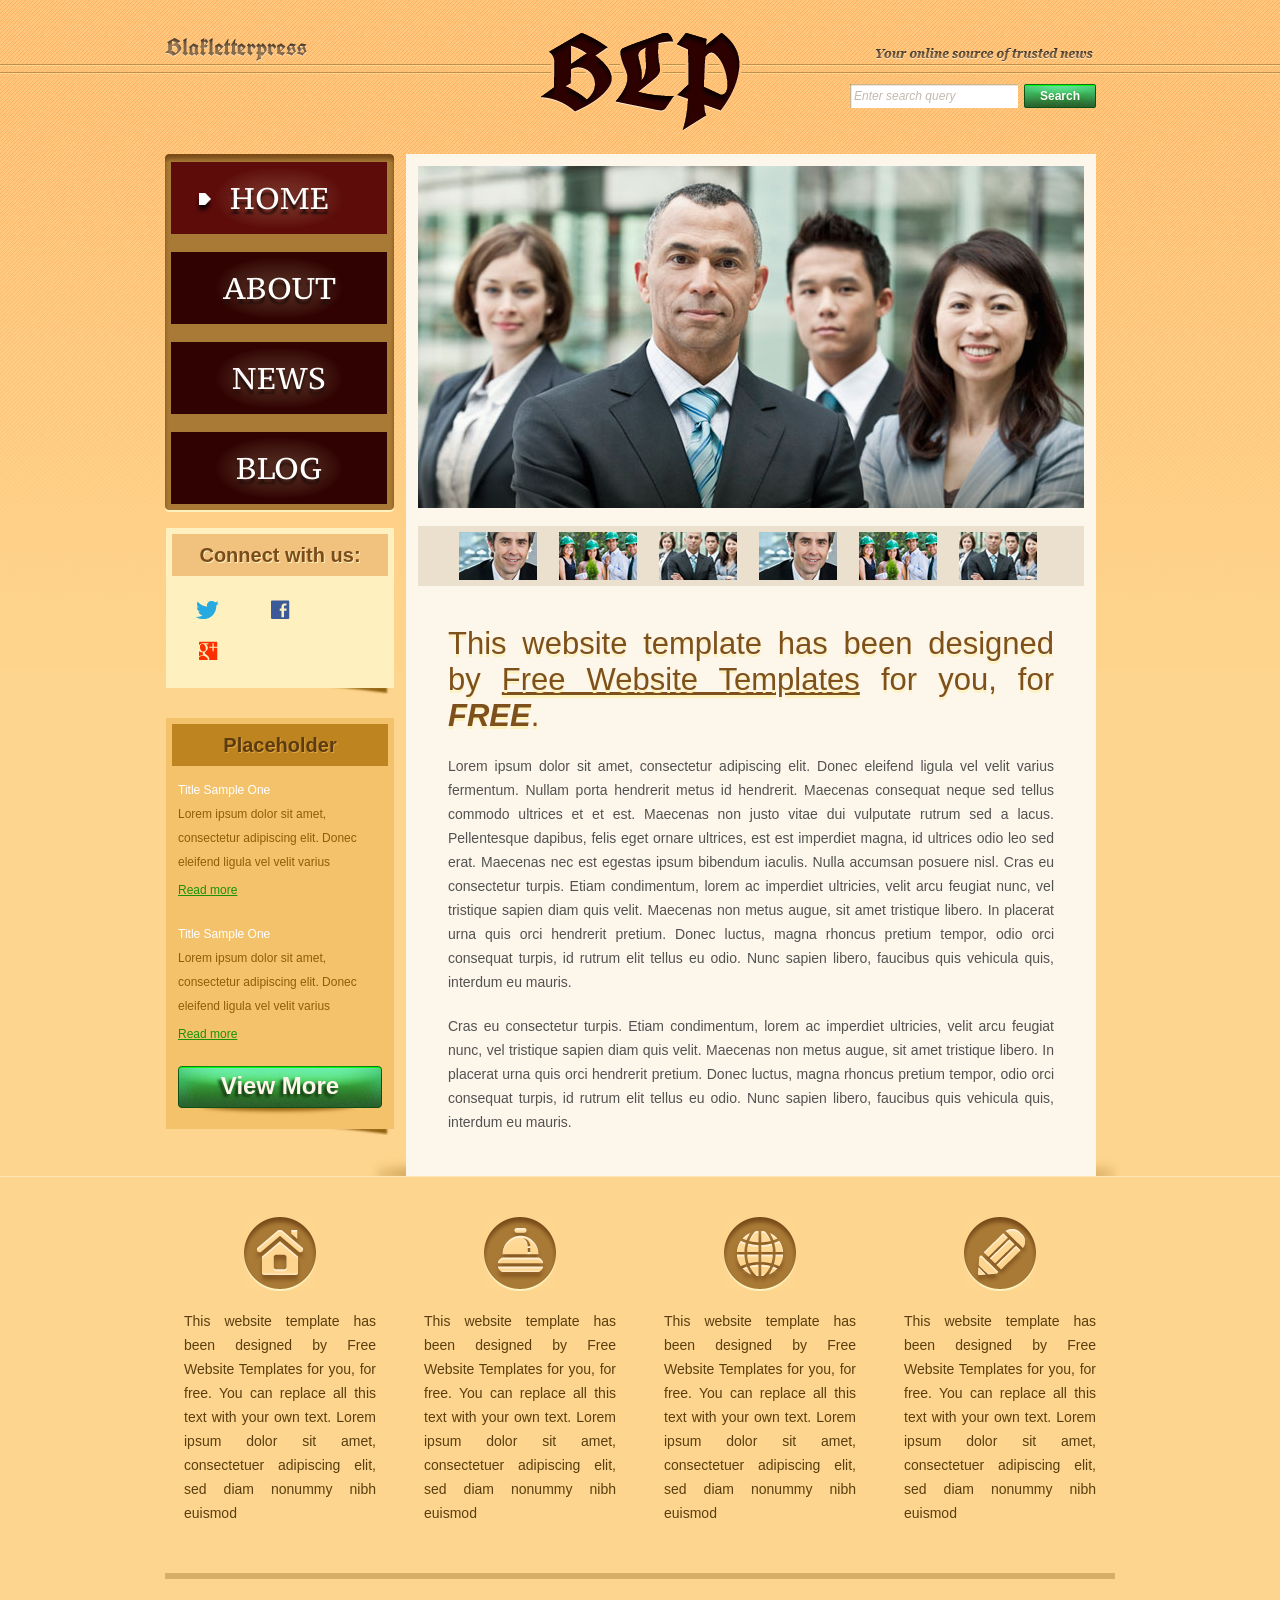
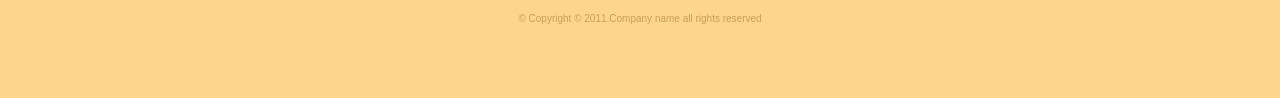
<file: index.html>
<!DOCTYPE html>
<!-- Website template by freewebsitetemplates.com -->
<html>
<head>
	<meta charset="UTF-8">
	<title>Blakletterpress Website Template</title>
	<link rel="stylesheet" href="css/style.css" type="text/css">
</head>
<body>
	<div id="page">
		<div id="header">
			<div id="motto">
				<a href="index.html" class="sitename"><img src="images/blakletterpress.png" height="24" width="142" alt="SiteName"></a>
				<p>
					<img src="images/header-text.png" height="14" width="218" alt="Text">
				</p>
			</div>
			<div id="logo">
				<a href="index.html"><img src="images/logo.png" alt="LOGO"></a>
			</div>
			<div id="searchbar">
				<form action="#" method="post">
					<input type="text" value="Enter search query" class="txtfield" onBlur="javascript:if(this.value==''){this.value=this.defaultValue;}" onFocus="javascript:if(this.value==this.defaultValue){this.value='';}">
					<input type="submit" value="Search" class="btn">
				</form>
			</div>
		</div>
		<div id="contents">
			<div id="main">
				<div id="gallery">
					<div>
						<img src="images/team-large.jpg" alt="Img">
					</div>
					<ul>
						<li>
							<img src="images/smiling.jpg" alt="Img">
						</li>
						<li>
							<img src="images/ecofriends.jpg" alt="Img">
						</li>
						<li>
							<img src="images/team.jpg" alt="Img">
						</li>
						<li>
							<img src="images/smiling.jpg" alt="Img">
						</li>
						<li>
							<img src="images/ecofriends.jpg" alt="Img">
						</li>
						<li>
							<img src="images/team.jpg" alt="Img">
						</li>
					</ul>
				</div>
				<div class="body">
					<h1>This website template has been designed by <a href="http://www.freewebsitetemplates.com/">Free Website Templates</a> for you, for <em>free</em>.</h1>
					<p>
						Lorem ipsum dolor sit amet, consectetur adipiscing elit. Donec eleifend ligula vel velit varius fermentum. Nullam porta hendrerit metus id hendrerit. Maecenas consequat neque sed tellus commodo ultrices et et est. Maecenas non justo vitae dui vulputate rutrum sed a lacus. Pellentesque dapibus, felis eget ornare ultrices, est est imperdiet magna, id ultrices odio leo sed erat. Maecenas nec est egestas ipsum bibendum iaculis. Nulla accumsan posuere nisl. Cras eu consectetur turpis. Etiam condimentum, lorem ac imperdiet ultricies, velit arcu feugiat nunc, vel tristique sapien diam quis velit. Maecenas non metus augue, sit amet tristique libero. In placerat urna quis orci hendrerit pretium. Donec luctus, magna rhoncus pretium tempor, odio orci consequat turpis, id rutrum elit tellus eu odio. Nunc sapien libero, faucibus quis vehicula quis, interdum eu mauris.
					</p>
					<p>
						Cras eu consectetur turpis. Etiam condimentum, lorem ac imperdiet ultricies, velit arcu feugiat nunc, vel tristique sapien diam quis velit. Maecenas non metus augue, sit amet tristique libero. In placerat urna quis orci hendrerit pretium. Donec luctus, magna rhoncus pretium tempor, odio orci consequat turpis, id rutrum elit tellus eu odio. Nunc sapien libero, faucibus quis vehicula quis, interdum eu mauris.
					</p>
				</div>
			</div>
			<div id="sidebar">
				<div id="navigation">
					<div>
						<ul>
							<li class="selected">
								<a href="index.html">Home</a>
							</li>
							<li>
								<a href="about.html">About</a>
							</li>
							<li>
								<a href="news.html">News</a>
							</li>
							<li>
								<a href="blog.html">Blog</a>
							</li>
						</ul>
					</div>
				</div>
				<div class="section">
					<div id="connect">
						<h2>Connect with us:</h2>
						<a href="http://freewebsitetemplates.com/go/twitter/" target="_blank" class="twitter"></a> <a href="http://freewebsitetemplates.com/go/facebook/" target="_blank" class="facebook"></a> <a href="http://freewebsitetemplates.com/go/googleplus/" target="_blank" class="googleplus"></a>
					</div>
				</div>
				<div class="section">
					<div id="posts">
						<h2>Placeholder</h2>
						<ul>
							<li>
								<h5>Title Sample One</h5>
								<p>
									Lorem ipsum dolor sit amet, consectetur adipiscing elit. Donec eleifend ligula vel velit varius
								</p>
								<a href="news.html" class="more">Read more</a>
							</li>
							<li>
								<h5>Title Sample One</h5>
								<p>
									Lorem ipsum dolor sit amet, consectetur adipiscing elit. Donec eleifend ligula vel velit varius
								</p>
								<a href="news.html" class="more">Read more</a>
							</li>
						</ul>
						<a href="news.html" class="btn2">View More</a>
					</div>
				</div>
			</div>
		</div>
		<div id="footer">
			<div>
				<ul id="featured">
					<li>
						<a href="index.html" class="home"></a>
						<p>
							This website template has been designed by Free Website Templates for you, for free. You can replace all this text with your own text. Lorem ipsum dolor sit amet, consectetuer adipiscing elit, sed diam nonummy nibh euismod
						</p>
					</li>
					<li>
						<a href="index.html" class="bell"></a>
						<p>
							This website template has been designed by Free Website Templates for you, for free. You can replace all this text with your own text. Lorem ipsum dolor sit amet, consectetuer adipiscing elit, sed diam nonummy nibh euismod
						</p>
					</li>
					<li>
						<a href="index.html" class="globe"></a>
						<p>
							This website template has been designed by Free Website Templates for you, for free. You can replace all this text with your own text. Lorem ipsum dolor sit amet, consectetuer adipiscing elit, sed diam nonummy nibh euismod
						</p>
					</li>
					<li>
						<a href="index.html" class="pencil"></a>
						<p>
							This website template has been designed by Free Website Templates for you, for free. You can replace all this text with your own text. Lorem ipsum dolor sit amet, consectetuer adipiscing elit, sed diam nonummy nibh euismod
						</p>
					</li>
				</ul>
				<p id="footnote">
					© Copyright © 2011.Company name all rights reserved
				</p>
			</div>
		</div>
	</div>
</body>
</html>
</file>
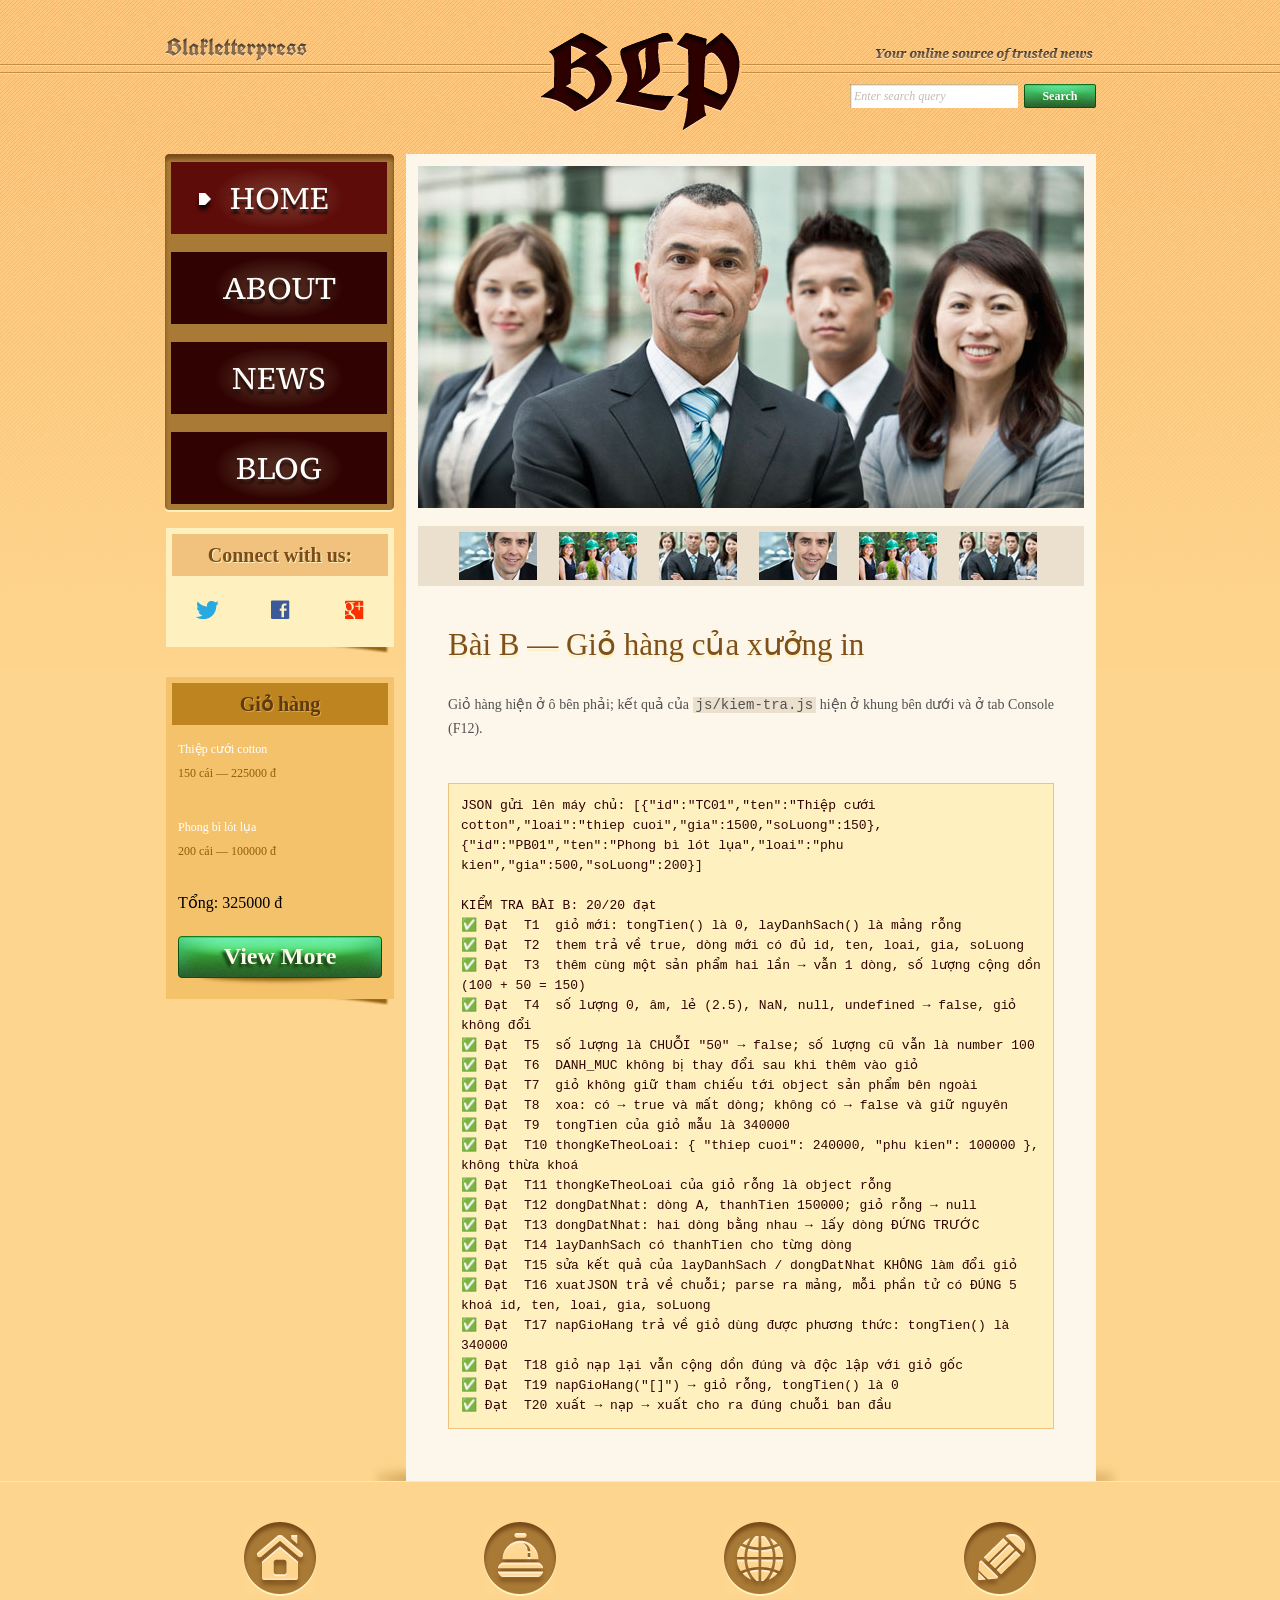
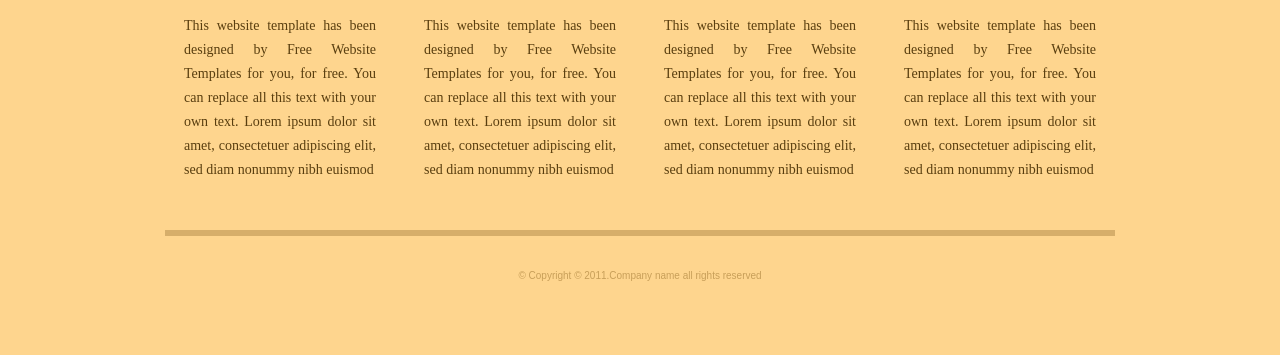
<file: baitap2-js/index.html>
<!DOCTYPE html>
<!-- Website template by freewebsitetemplates.com -->
<html>
<head>
	<meta charset="UTF-8">
	<title>Bài B – Giỏ hàng | Blakletterpress</title>
	<link rel="stylesheet" href="css/style.css" type="text/css">
	<link rel="stylesheet" href="css/bai-js.css" type="text/css">
</head>
<body>
	<div id="page">
		<div id="header">
			<div id="motto">
				<a href="index.html" class="sitename"><img src="images/blakletterpress.png" height="24" width="142" alt="SiteName"></a>
				<p>
					<img src="images/header-text.png" height="14" width="218" alt="Text">
				</p>
			</div>
			<div id="logo">
				<a href="index.html"><img src="images/logo.png" alt="LOGO"></a>
			</div>
			<div id="searchbar">
				<form action="#" method="post">
					<input type="text" value="Enter search query" class="txtfield" onBlur="javascript:if(this.value==''){this.value=this.defaultValue;}" onFocus="javascript:if(this.value==this.defaultValue){this.value='';}">
					<input type="submit" value="Search" class="btn">
				</form>
			</div>
		</div>
		<div id="contents">
			<div id="main">
				<div id="gallery">
					<div>
						<img src="images/team-large.jpg" alt="Img">
					</div>
					<ul>
						<li>
							<img src="images/smiling.jpg" alt="Img">
						</li>
						<li>
							<img src="images/ecofriends.jpg" alt="Img">
						</li>
						<li>
							<img src="images/team.jpg" alt="Img">
						</li>
						<li>
							<img src="images/smiling.jpg" alt="Img">
						</li>
						<li>
							<img src="images/ecofriends.jpg" alt="Img">
						</li>
						<li>
							<img src="images/team.jpg" alt="Img">
						</li>
					</ul>
				</div>
				<div class="body">
					<h1>Bài B — Giỏ hàng của xưởng in</h1>
					<p>
						Giỏ hàng hiện ở ô bên phải; kết quả của <code>js/kiem-tra.js</code> hiện ở khung bên dưới và ở tab Console (F12).
					</p>
					<pre id="ket-qua"></pre>
				</div>
			</div>
			<div id="sidebar">
				<div id="navigation">
					<div>
						<ul>
							<li class="selected">
								<a href="index.html">Home</a>
							</li>
							<li>
								<a href="about.html">About</a>
							</li>
							<li>
								<a href="news.html">News</a>
							</li>
							<li>
								<a href="blog.html">Blog</a>
							</li>
						</ul>
					</div>
				</div>
				<div class="section">
					<div id="connect">
						<h2>Connect with us:</h2>
						<a href="http://freewebsitetemplates.com/go/twitter/" target="_blank" class="twitter"></a> <a href="http://freewebsitetemplates.com/go/facebook/" target="_blank" class="facebook"></a> <a href="http://freewebsitetemplates.com/go/googleplus/" target="_blank" class="googleplus"></a>
					</div>
				</div>
				<div class="section">
					<div id="posts">
						<h2>Giỏ hàng</h2>
						<ul id="gio-hang">
							<li>
								<h5>Title Sample One</h5>
								<p>
									Lorem ipsum dolor sit amet, consectetur adipiscing elit. Donec eleifend ligula vel velit varius
								</p>
								<a href="news.html" class="more">Read more</a>
							</li>
							<li>
								<h5>Title Sample One</h5>
								<p>
									Lorem ipsum dolor sit amet, consectetur adipiscing elit. Donec eleifend ligula vel velit varius
								</p>
								<a href="news.html" class="more">Read more</a>
							</li>
						</ul>
						<a href="news.html" class="btn2">View More</a>
					</div>
				</div>
			</div>
		</div>
		<div id="footer">
			<div>
				<ul id="featured">
					<li>
						<a href="index.html" class="home"></a>
						<p>
							This website template has been designed by Free Website Templates for you, for free. You can replace all this text with your own text. Lorem ipsum dolor sit amet, consectetuer adipiscing elit, sed diam nonummy nibh euismod
						</p>
					</li>
					<li>
						<a href="index.html" class="bell"></a>
						<p>
							This website template has been designed by Free Website Templates for you, for free. You can replace all this text with your own text. Lorem ipsum dolor sit amet, consectetuer adipiscing elit, sed diam nonummy nibh euismod
						</p>
					</li>
					<li>
						<a href="index.html" class="globe"></a>
						<p>
							This website template has been designed by Free Website Templates for you, for free. You can replace all this text with your own text. Lorem ipsum dolor sit amet, consectetuer adipiscing elit, sed diam nonummy nibh euismod
						</p>
					</li>
					<li>
						<a href="index.html" class="pencil"></a>
						<p>
							This website template has been designed by Free Website Templates for you, for free. You can replace all this text with your own text. Lorem ipsum dolor sit amet, consectetuer adipiscing elit, sed diam nonummy nibh euismod
						</p>
					</li>
				</ul>
				<p id="footnote">
					© Copyright © 2011.Company name all rights reserved
				</p>
			</div>
		</div>
	</div>
	<script src="js/ho-tro.js"></script>
	<script src="js/bai-b-gio-hang.js"></script>
	<script src="js/kiem-tra.js"></script>
</body>
</html>
</file>
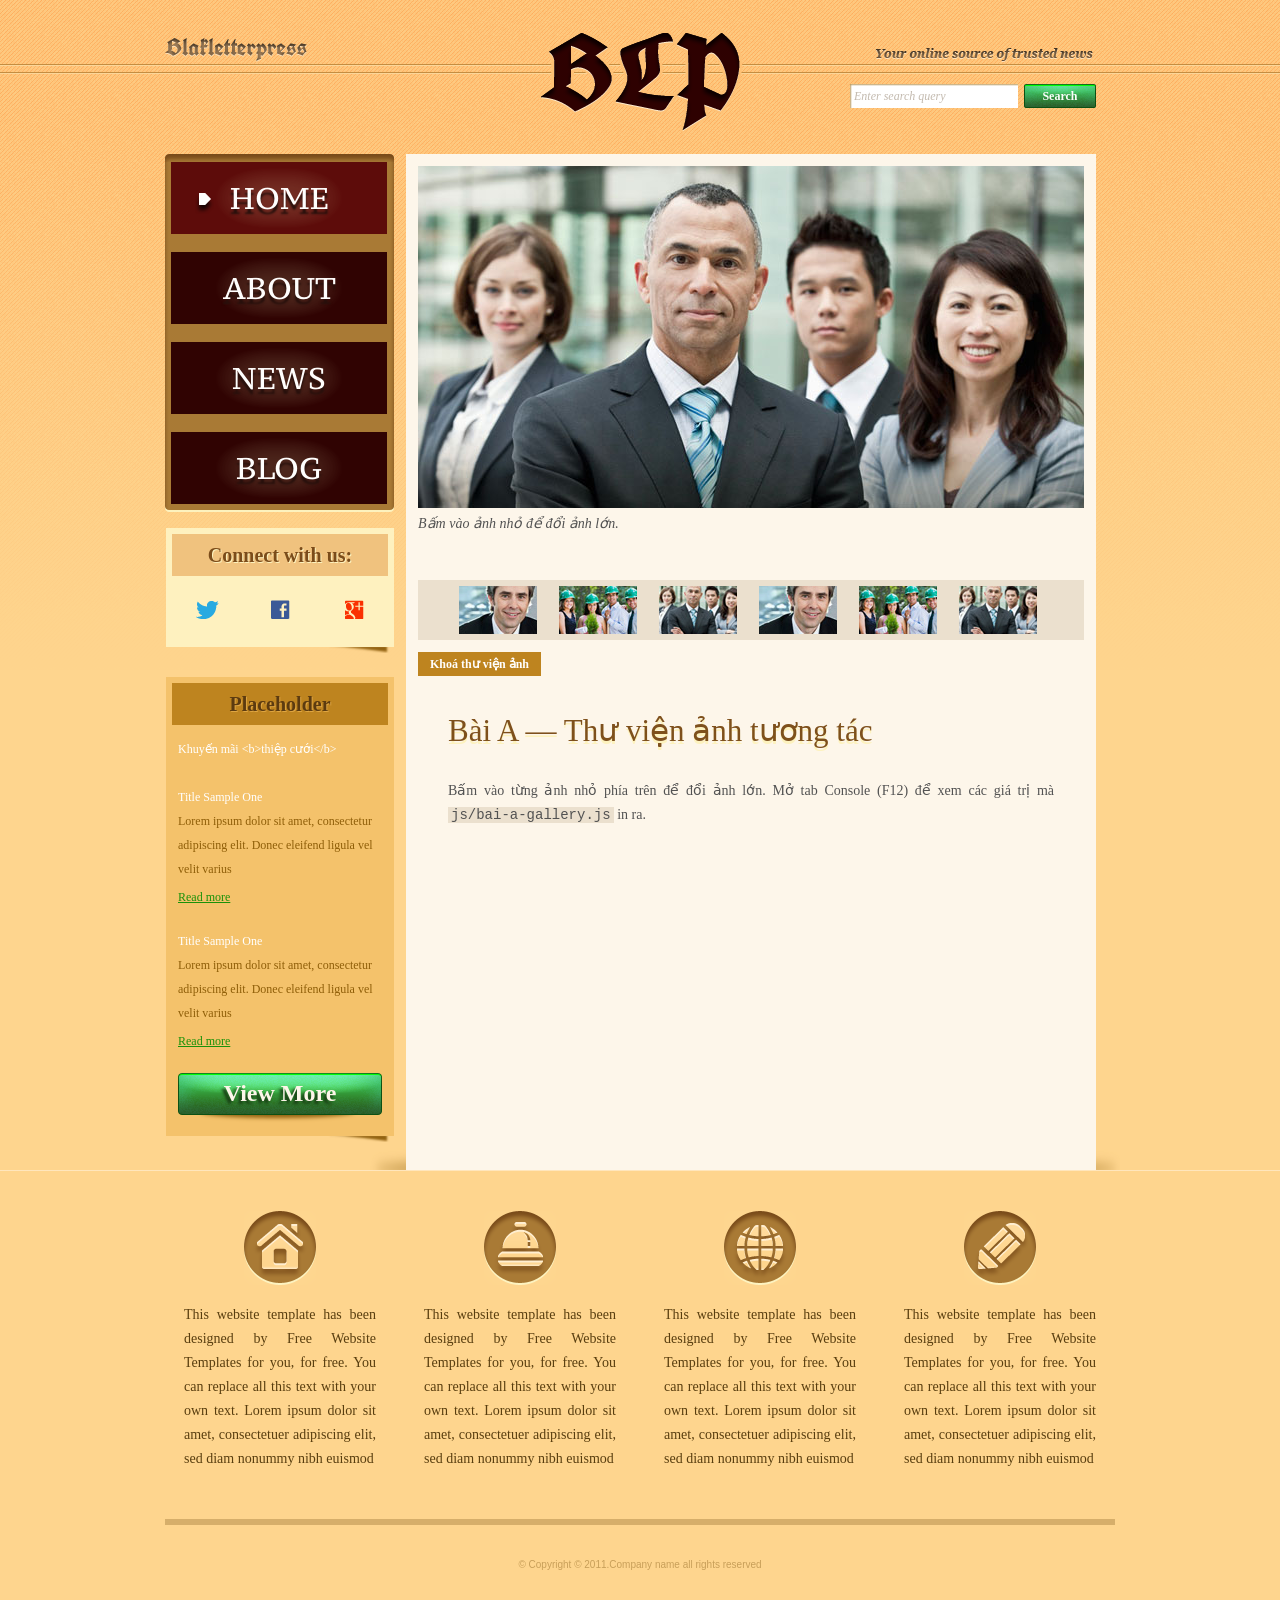
<file: baitap3-js/index.html>
<!DOCTYPE html>
<!-- Website template by freewebsitetemplates.com -->
<html>
<head>
	<meta charset="UTF-8">
	<title>Bài A – Thư viện ảnh | Blakletterpress</title>
	<link rel="stylesheet" href="css/style.css" type="text/css">
	<link rel="stylesheet" href="css/bai-js.css" type="text/css">
</head>
<body>
	<div id="page">
		<div id="header">
			<div id="motto">
				<a href="index.html" class="sitename"><img src="images/blakletterpress.png" height="24" width="142" alt="SiteName"></a>
				<p>
					<img src="images/header-text.png" height="14" width="218" alt="Text">
				</p>
			</div>
			<div id="logo">
				<a href="index.html"><img src="images/logo.png" alt="LOGO"></a>
			</div>
			<div id="searchbar">
				<form action="#" method="post">
					<input type="text" id="o-tim-kiem" value="Enter search query" class="txtfield">
					<input type="submit" value="Search" class="btn">
				</form>
			</div>
		</div>
		<div id="contents">
			<div id="main">
				<div id="gallery">
					<div>
						<img src="images/team-large.jpg" alt="Img">
					</div>
					<ul>
						<li>
							<img src="images/smiling.jpg" alt="meeting">
						</li>
						<li>
							<img src="images/ecofriends.jpg" alt="team-large">
						</li>
						<li>
							<img src="images/team.jpg" alt="team-large">
						</li>
						<li>
							<img src="images/smiling.jpg" alt="meeting">
						</li>
						<li>
							<img src="images/ecofriends.jpg" alt="team-large">
						</li>
						<li>
							<img src="images/team.jpg" alt="team-large">
						</li>
					</ul>
					<button type="button" id="nut-khoa">Khoá thư viện ảnh</button>
				</div>
				<div class="body">
					<h1>Bài A — Thư viện ảnh tương tác</h1>
					<p>
						Bấm vào từng ảnh nhỏ phía trên để đổi ảnh lớn. Mở tab Console (F12) để xem các giá trị mà <code>js/bai-a-gallery.js</code> in ra.
					</p>
				</div>
			</div>
			<div id="sidebar">
				<div id="navigation">
					<div>
						<ul>
							<li class="selected">
								<a href="index.html">Home</a>
							</li>
							<li>
								<a href="about.html">About</a>
							</li>
							<li>
								<a href="news.html">News</a>
							</li>
							<li>
								<a href="blog.html">Blog</a>
							</li>
						</ul>
					</div>
				</div>
				<div class="section">
					<div id="connect">
						<h2>Connect with us:</h2>
						<a href="http://freewebsitetemplates.com/go/twitter/" target="_blank" class="twitter"></a> <a href="http://freewebsitetemplates.com/go/facebook/" target="_blank" class="facebook"></a> <a href="http://freewebsitetemplates.com/go/googleplus/" target="_blank" class="googleplus"></a>
					</div>
				</div>
				<div class="section">
					<div id="posts">
						<h2>Placeholder</h2>
						<ul>
							<li>
								<h5>Title Sample One</h5>
								<p>
									Lorem ipsum dolor sit amet, consectetur adipiscing elit. Donec eleifend ligula vel velit varius
								</p>
								<a href="news.html" class="more">Read more</a>
							</li>
							<li>
								<h5>Title Sample One</h5>
								<p>
									Lorem ipsum dolor sit amet, consectetur adipiscing elit. Donec eleifend ligula vel velit varius
								</p>
								<a href="news.html" class="more">Read more</a>
							</li>
						</ul>
						<a href="news.html" class="btn2">View More</a>
					</div>
				</div>
			</div>
		</div>
		<div id="footer">
			<div>
				<ul id="featured">
					<li>
						<a href="index.html" class="home"></a>
						<p>
							This website template has been designed by Free Website Templates for you, for free. You can replace all this text with your own text. Lorem ipsum dolor sit amet, consectetuer adipiscing elit, sed diam nonummy nibh euismod
						</p>
					</li>
					<li>
						<a href="index.html" class="bell"></a>
						<p>
							This website template has been designed by Free Website Templates for you, for free. You can replace all this text with your own text. Lorem ipsum dolor sit amet, consectetuer adipiscing elit, sed diam nonummy nibh euismod
						</p>
					</li>
					<li>
						<a href="index.html" class="globe"></a>
						<p>
							This website template has been designed by Free Website Templates for you, for free. You can replace all this text with your own text. Lorem ipsum dolor sit amet, consectetuer adipiscing elit, sed diam nonummy nibh euismod
						</p>
					</li>
					<li>
						<a href="index.html" class="pencil"></a>
						<p>
							This website template has been designed by Free Website Templates for you, for free. You can replace all this text with your own text. Lorem ipsum dolor sit amet, consectetuer adipiscing elit, sed diam nonummy nibh euismod
						</p>
					</li>
				</ul>
				<p id="footnote">
					© Copyright © 2011.Company name all rights reserved
				</p>
			</div>
		</div>
	</div>
	<script src="js/bai-a-gallery.js"></script>
</body>
</html>
</file>
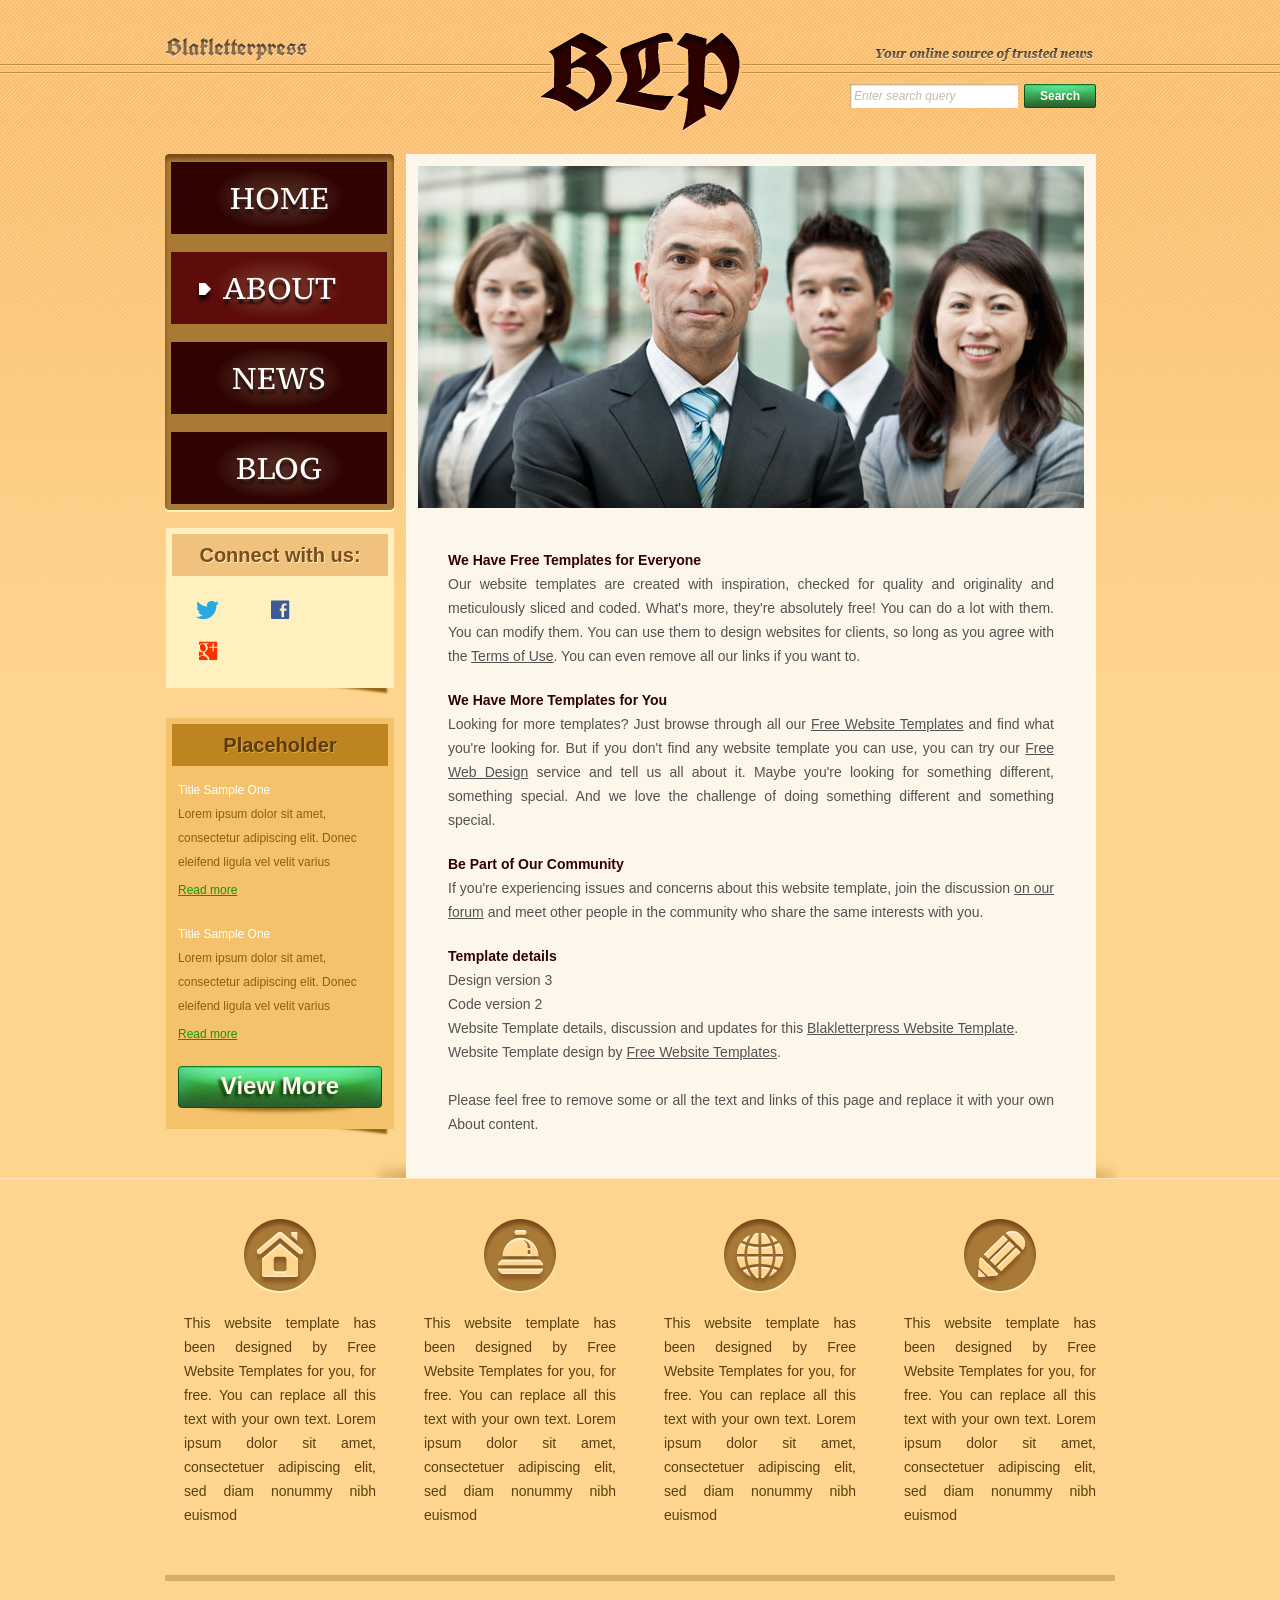
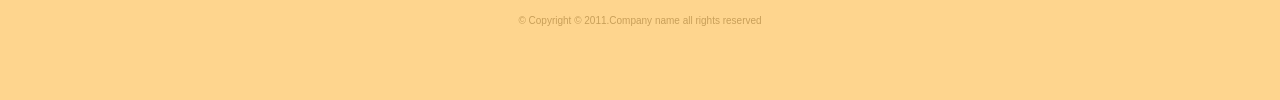
<file: about.html>
<!DOCTYPE html>
<!-- Website template by freewebsitetemplates.com -->
<html>
<head>
	<meta charset="UTF-8">
	<title>About - Blakletterpress Website Template</title>
	<link rel="stylesheet" href="css/style.css" type="text/css">
</head>
<body>
	<div id="page">
		<div id="header">
			<div id="motto">
				<a href="index.html" class="sitename"><img src="images/blakletterpress.png" height="24" width="142" alt="SiteName"></a>
				<p>
					<img src="images/header-text.png" height="14" width="218" alt="Text">
				</p>
			</div>
			<div id="logo">
				<a href="index.html"><img src="images/logo.png" alt="LOGO"></a>
			</div>
			<div id="searchbar">
				<form action="#" method="post">
					<input type="text" value="Enter search query" class="txtfield" onBlur="javascript:if(this.value==''){this.value=this.defaultValue;}" onFocus="javascript:if(this.value==this.defaultValue){this.value='';}">
					<input type="submit" value="Search" class="btn">
				</form>
			</div>
		</div>
		<div id="contents">
			<div id="main">
				<div id="gallery">
					<div>
						<img src="images/team-large.jpg" alt="Img">
					</div>
				</div>
				<div id="about" class="body">
					<h4>We Have Free Templates for Everyone</h4>
					<p>
						Our website templates are created with inspiration, checked for quality and originality and meticulously sliced and coded. What's more, they're absolutely free! You can do a lot with them. You can modify them. You can use them to design websites for clients, so long as you agree with the <a href="http://www.freewebsitetemplates.com/about/terms/">Terms of Use</a>. You can even remove all our links if you want to.
					</p>
					<h4>We Have More Templates for You</h4>
					<p>
						Looking for more templates? Just browse through all our <a href="http://www.freewebsitetemplates.com/">Free Website Templates</a> and find what you're looking for. But if you don't find any website template you can use, you can try our <a href="http://www.freewebsitetemplates.com/freewebdesign/">Free Web Design</a> service and tell us all about it. Maybe you're looking for something different, something special. And we love the challenge of doing something different and something special.
					</p>
					<h4>Be Part of Our Community</h4>
					<p>
						If you're experiencing issues and concerns about this website template, join the discussion <a href="http://www.freewebsitetemplates.com/forums/">on our forum</a> and meet other people in the community who share the same interests with you.
					</p>
					<h4>Template details</h4>
					<p>
						Design version 3<br> Code version 2<br> Website Template details, discussion and updates for this <a href="http://www.freewebsitetemplates.com/forums/f18/">Blakletterpress Website Template</a>.<br> Website Template design by <a href="http://www.freewebsitetemplates.com/">Free Website Templates</a>.<br><br> Please feel free to remove some or all the text and links of this page and replace it with your own About content.
					</p>
				</div>
			</div>
			<div id="sidebar">
				<div id="navigation">
					<div>
						<ul>
							<li>
								<a href="index.html">Home</a>
							</li>
							<li class="selected">
								<a href="about.html">About</a>
							</li>
							<li>
								<a href="news.html">News</a>
							</li>
							<li>
								<a href="blog.html">Blog</a>
							</li>
						</ul>
					</div>
				</div>
				<div class="section">
					<div id="connect">
						<h2>Connect with us:</h2>
						<a href="http://freewebsitetemplates.com/go/twitter/" target="_blank" class="twitter"></a> <a href="http://freewebsitetemplates.com/go/facebook/" target="_blank" class="facebook"></a> <a href="http://freewebsitetemplates.com/go/googleplus/" target="_blank" class="googleplus"></a>
					</div>
				</div>
				<div class="section">
					<div id="posts">
						<h2>Placeholder</h2>
						<ul>
							<li>
								<h5>Title Sample One</h5>
								<p>
									Lorem ipsum dolor sit amet, consectetur adipiscing elit. Donec eleifend ligula vel velit varius
								</p>
								<a href="news.html" class="more">Read more</a>
							</li>
							<li>
								<h5>Title Sample One</h5>
								<p>
									Lorem ipsum dolor sit amet, consectetur adipiscing elit. Donec eleifend ligula vel velit varius
								</p>
								<a href="news.html" class="more">Read more</a>
							</li>
						</ul>
						<a href="news.html" class="btn2">View More</a>
					</div>
				</div>
			</div>
		</div>
		<div id="footer">
			<div>
				<ul id="featured">
					<li>
						<a href="index.html" class="home"></a>
						<p>
							This website template has been designed by Free Website Templates for you, for free. You can replace all this text with your own text. Lorem ipsum dolor sit amet, consectetuer adipiscing elit, sed diam nonummy nibh euismod
						</p>
					</li>
					<li>
						<a href="index.html" class="bell"></a>
						<p>
							This website template has been designed by Free Website Templates for you, for free. You can replace all this text with your own text. Lorem ipsum dolor sit amet, consectetuer adipiscing elit, sed diam nonummy nibh euismod
						</p>
					</li>
					<li>
						<a href="index.html" class="globe"></a>
						<p>
							This website template has been designed by Free Website Templates for you, for free. You can replace all this text with your own text. Lorem ipsum dolor sit amet, consectetuer adipiscing elit, sed diam nonummy nibh euismod
						</p>
					</li>
					<li>
						<a href="index.html" class="pencil"></a>
						<p>
							This website template has been designed by Free Website Templates for you, for free. You can replace all this text with your own text. Lorem ipsum dolor sit amet, consectetuer adipiscing elit, sed diam nonummy nibh euismod
						</p>
					</li>
					</li>
				</ul>
				<p id="footnote">
					© Copyright © 2011.Company name all rights reserved
				</p>
			</div>
		</div>
	</div>
</body>
</html>
</file>
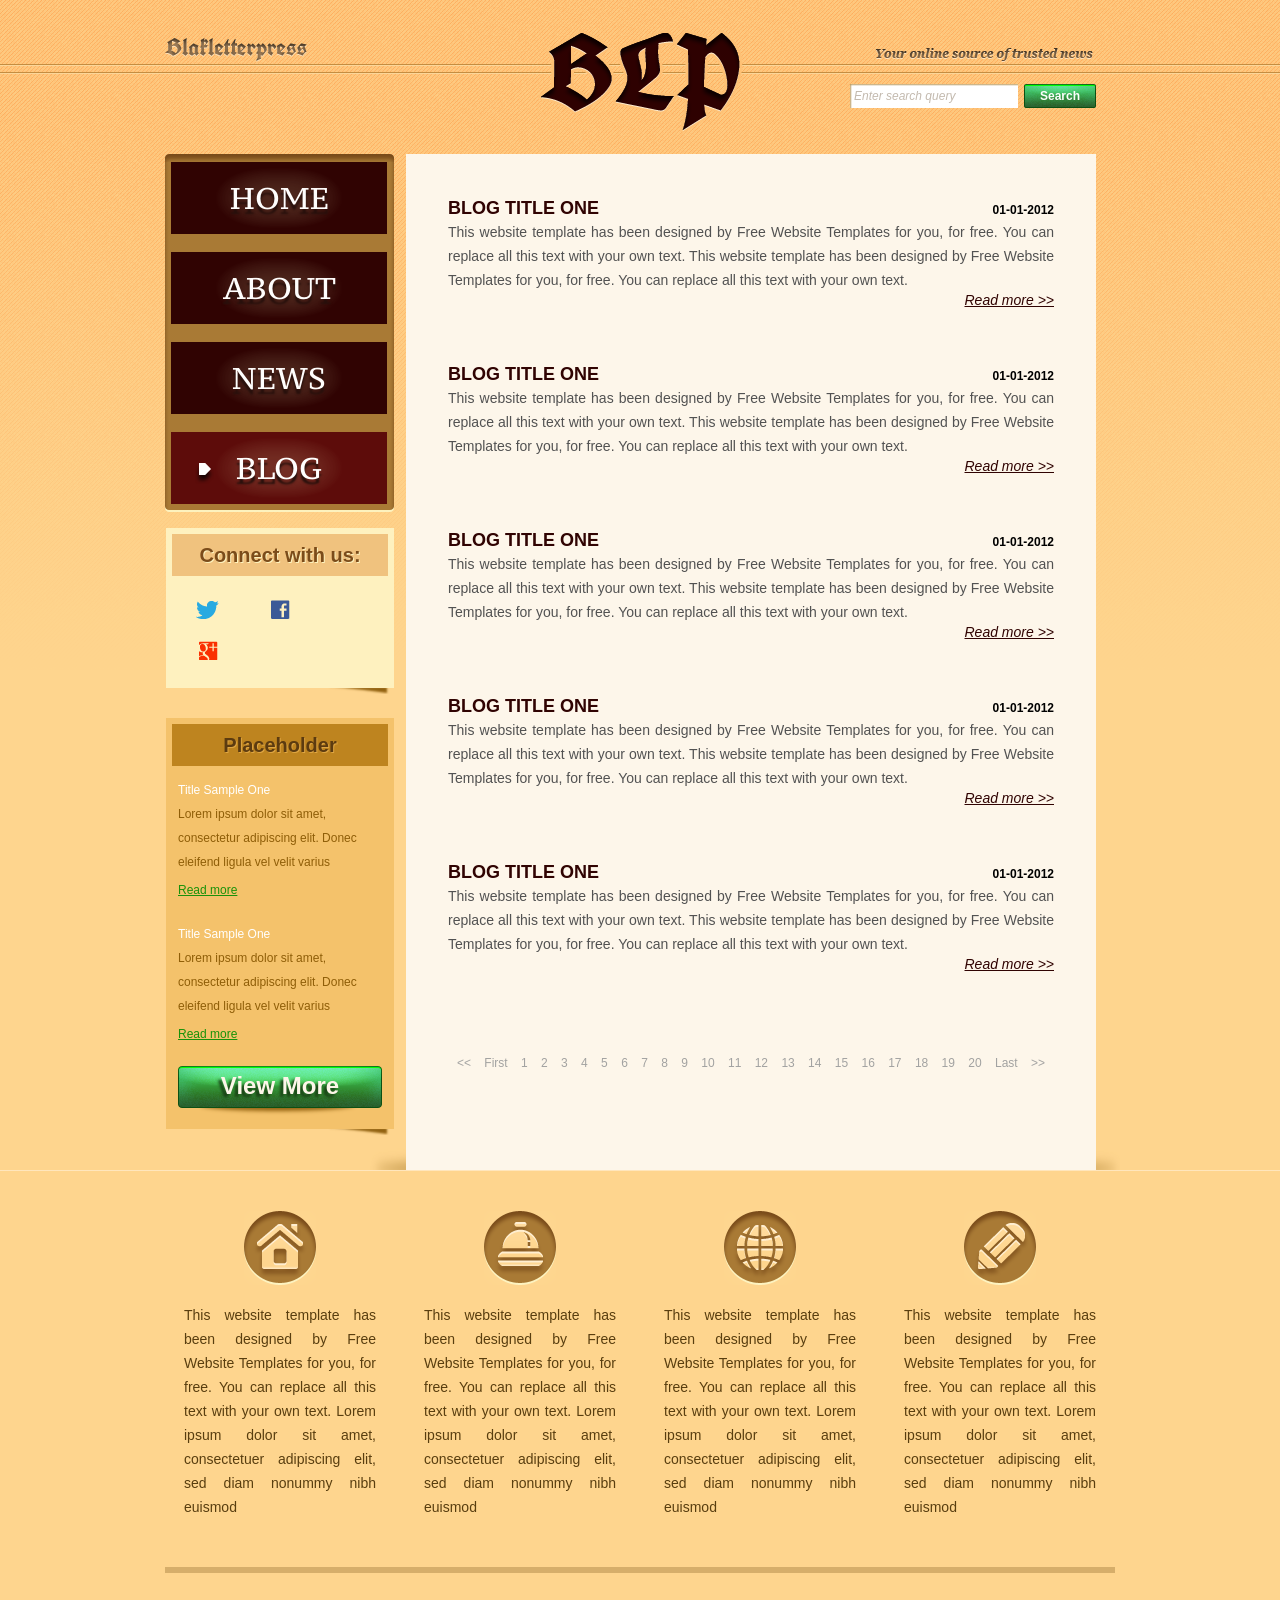
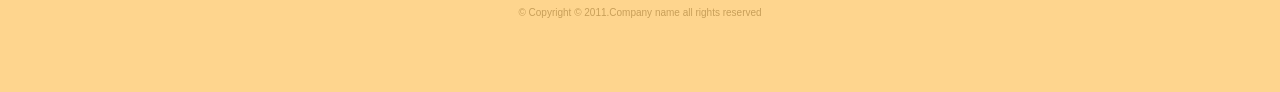
<file: blog.html>
<!DOCTYPE html>
<!-- Website template by freewebsitetemplates.com -->
<html>
<head>
	<meta charset="UTF-8">
	<title>Blog - Blakletterpress Website Template</title>
	<link rel="stylesheet" href="css/style.css" type="text/css">
</head>
<body>
	<div id="page">
		<div id="header">
			<div id="motto">
				<a href="index.html" class="sitename"><img src="images/blakletterpress.png" height="24" width="142" alt="SiteName"></a>
				<p>
					<img src="images/header-text.png" height="14" width="218" alt="Text">
				</p>
			</div>
			<div id="logo">
				<a href="index.html"><img src="images/logo.png" alt="LOGO"></a>
			</div>
			<div id="searchbar">
				<form action="#" method="post">
					<input type="text" value="Enter search query" class="txtfield" onBlur="javascript:if(this.value==''){this.value=this.defaultValue;}" onFocus="javascript:if(this.value==this.defaultValue){this.value='';}">
					<input type="submit" value="Search" class="btn">
				</form>
			</div>
		</div>
		<div id="contents">
			<div id="main">
				<div class="body">
					<ul id="list">
						<li>
							<span class="time">01-01-2012</span>
							<h3>BLOG TITLE ONE</h3>
							<p>
								This website template has been designed by Free Website Templates for you, for free. You can replace all this text with your own text. This website template has been designed by Free Website Templates for you, for free. You can replace all this text with your own text.
							</p>
							<a href="blog.html" class="more">Read more >></a>
						</li>
						<li>
							<span class="time">01-01-2012</span>
							<h3>BLOG TITLE ONE</h3>
							<p>
								This website template has been designed by Free Website Templates for you, for free. You can replace all this text with your own text. This website template has been designed by Free Website Templates for you, for free. You can replace all this text with your own text.
							</p>
							<a href="blog.html" class="more">Read more >></a>
						</li>
						<li>
							<span class="time">01-01-2012</span>
							<h3>BLOG TITLE ONE</h3>
							<p>
								This website template has been designed by Free Website Templates for you, for free. You can replace all this text with your own text. This website template has been designed by Free Website Templates for you, for free. You can replace all this text with your own text.
							</p>
							<a href="blog.html" class="more">Read more >></a>
						</li>
						<li>
							<span class="time">01-01-2012</span>
							<h3>BLOG TITLE ONE</h3>
							<p>
								This website template has been designed by Free Website Templates for you, for free. You can replace all this text with your own text. This website template has been designed by Free Website Templates for you, for free. You can replace all this text with your own text.
							</p>
							<a href="blog.html" class="more">Read more >></a>
						</li>
						<li>
							<span class="time">01-01-2012</span>
							<h3>BLOG TITLE ONE</h3>
							<p>
								This website template has been designed by Free Website Templates for you, for free. You can replace all this text with your own text. This website template has been designed by Free Website Templates for you, for free. You can replace all this text with your own text.
							</p>
							<a href="blog.html" class="more">Read more >></a>
						</li>
					</ul>
					<div id="pagination">
						<a href="blog.html">&lt;&lt;</a> <a href="blog.html">First</a> <a href="blog.html">1</a> <a href="blog.html">2</a> <a href="blog.html">3</a> <a href="blog.html">4</a> <a href="blog.html">5</a> <a href="blog.html">6</a> <a href="blog.html">7</a> <a href="blog.html">8</a> <a href="blog.html">9</a> <a href="blog.html">10</a> <a href="blog.html">11</a> <a href="blog.html">12</a> <a href="blog.html">13</a> <a href="blog.html">14</a> <a href="blog.html">15</a> <a href="blog.html">16</a> <a href="blog.html">17</a> <a href="blog.html">18</a> <a href="blog.html">19</a> <a href="blog.html">20</a> <a href="blog.html">Last</a> <a href="blog.html">&gt;&gt;</a>
					</div>
				</div>
			</div>
			<div id="sidebar">
				<div id="navigation">
					<div>
						<ul>
							<li>
								<a href="index.html">Home</a>
							</li>
							<li>
								<a href="about.html">About</a>
							</li>
							<li>
								<a href="news.html">News</a>
							</li>
							<li class="selected">
								<a href="blog.html">Blog</a>
							</li>
						</ul>
					</div>
				</div>
				<div class="section">
					<div id="connect">
						<h2>Connect with us:</h2>
						<a href="http://freewebsitetemplates.com/go/twitter/" target="_blank" class="twitter"></a> <a href="http://freewebsitetemplates.com/go/facebook/" target="_blank" class="facebook"></a> <a href="http://freewebsitetemplates.com/go/googleplus/" target="_blank" class="googleplus"></a>
					</div>
				</div>
				<div class="section">
					<div id="posts">
						<h2>Placeholder</h2>
						<ul>
							<li>
								<h5>Title Sample One</h5>
								<p>
									Lorem ipsum dolor sit amet, consectetur adipiscing elit. Donec eleifend ligula vel velit varius
								</p>
								<a href="news.html" class="more">Read more</a>
							</li>
							<li>
								<h5>Title Sample One</h5>
								<p>
									Lorem ipsum dolor sit amet, consectetur adipiscing elit. Donec eleifend ligula vel velit varius
								</p>
								<a href="news.html" class="more">Read more</a>
							</li>
						</ul>
						<a href="news.html" class="btn2">View More</a>
					</div>
				</div>
			</div>
		</div>
		<div id="footer">
			<div>
				<ul id="featured">
					<li>
						<a href="index.html" class="home"></a>
						<p>
							This website template has been designed by Free Website Templates for you, for free. You can replace all this text with your own text. Lorem ipsum dolor sit amet, consectetuer adipiscing elit, sed diam nonummy nibh euismod
						</p>
					</li>
					<li>
						<a href="index.html" class="bell"></a>
						<p>
							This website template has been designed by Free Website Templates for you, for free. You can replace all this text with your own text. Lorem ipsum dolor sit amet, consectetuer adipiscing elit, sed diam nonummy nibh euismod
						</p>
					</li>
					<li>
						<a href="index.html" class="globe"></a>
						<p>
							This website template has been designed by Free Website Templates for you, for free. You can replace all this text with your own text. Lorem ipsum dolor sit amet, consectetuer adipiscing elit, sed diam nonummy nibh euismod
						</p>
					</li>
					<li>
						<a href="index.html" class="pencil"></a>
						<p>
							This website template has been designed by Free Website Templates for you, for free. You can replace all this text with your own text. Lorem ipsum dolor sit amet, consectetuer adipiscing elit, sed diam nonummy nibh euismod
						</p>
					</li>
				</ul>
				<p id="footnote">
					© Copyright © 2011.Company name all rights reserved
				</p>
			</div>
		</div>
	</div>
</body>
</html>
</file>
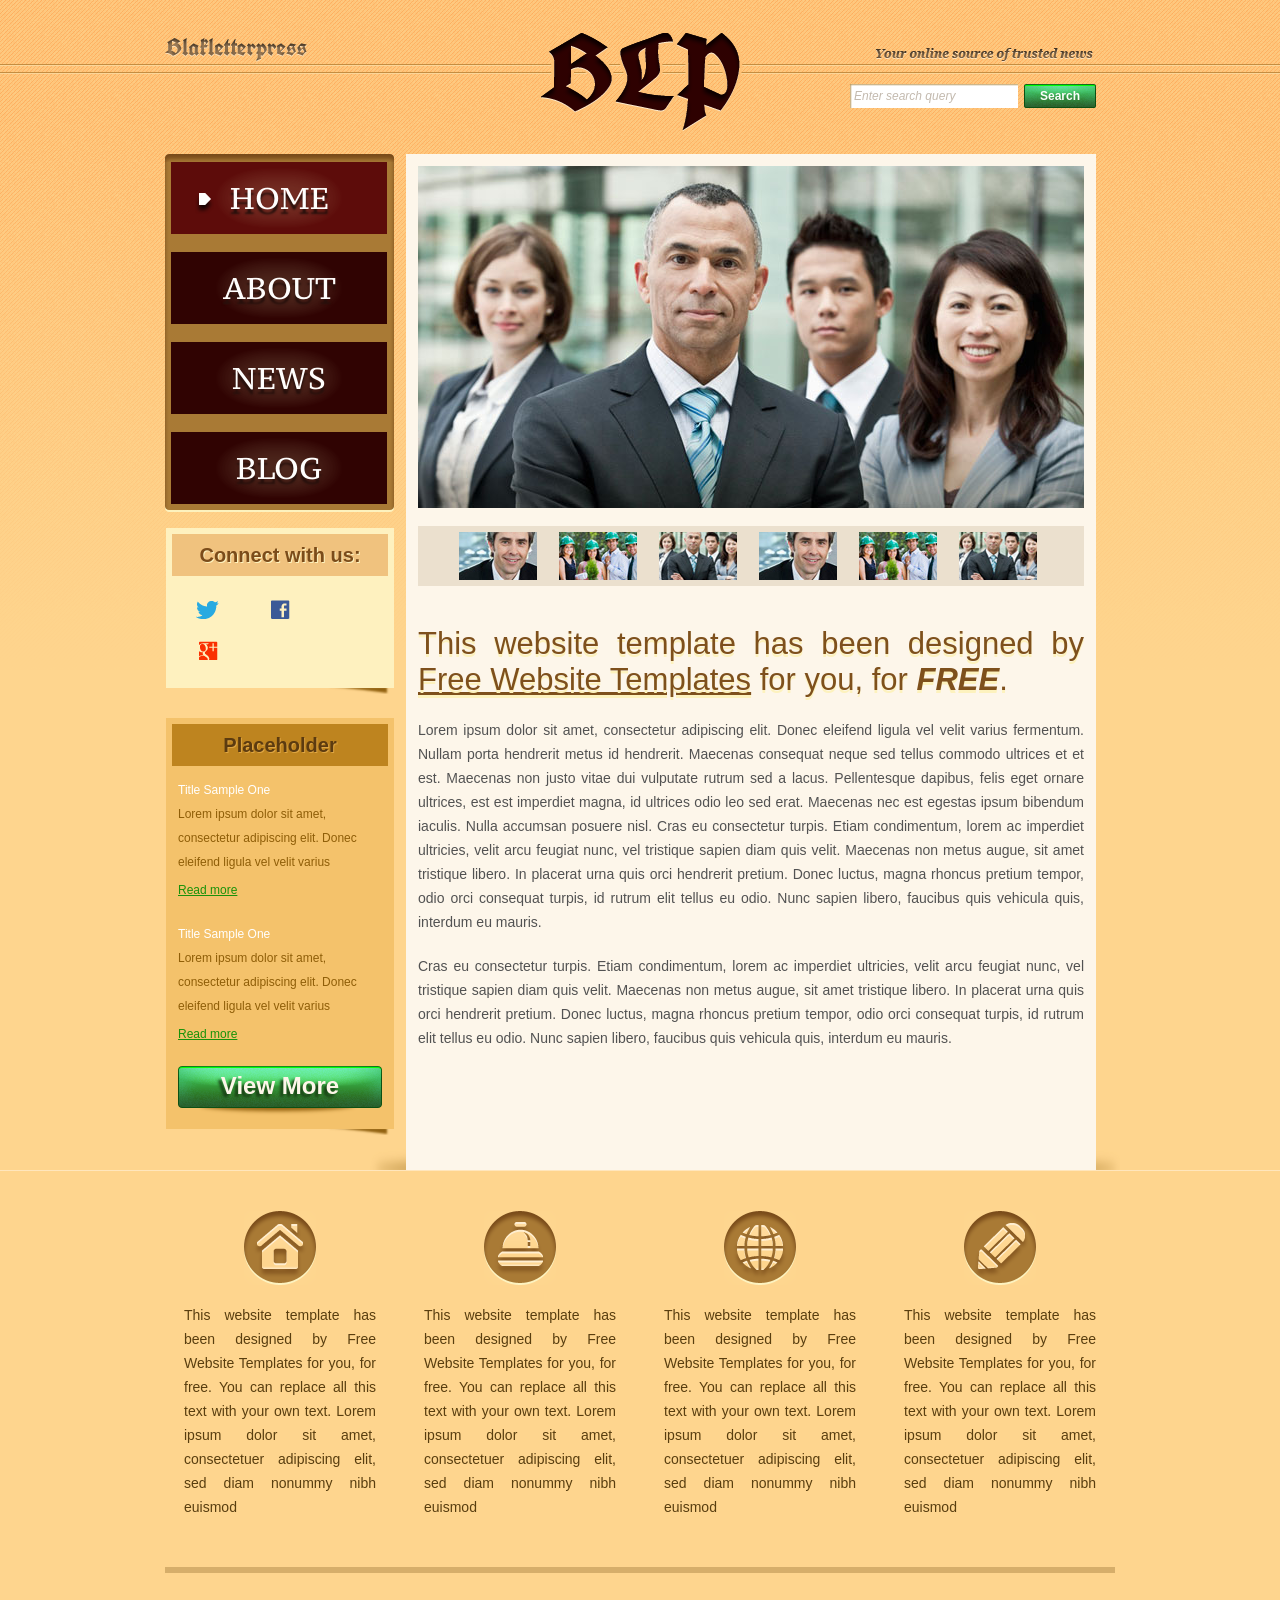
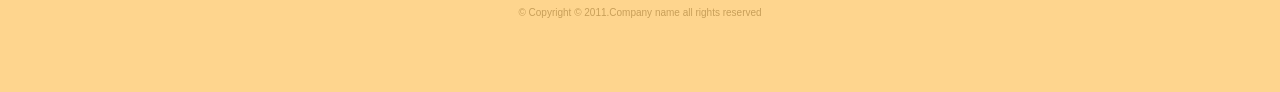
<file: index_new.html>
<!DOCTYPE html>
<!-- Website template by freewebsitetemplates.com -->
<html>
<head>
	<meta charset="UTF-8">
	<title>Blakletterpress Website Template</title>
	<link rel="stylesheet" href="css/style.css" type="text/css">
</head>
<body>
	<div id="page">
		<header id="header">
			<div id="motto">
				<a href="index.html" class="sitename"><img src="images/blakletterpress.png" height="24" width="142" alt="SiteName"></a>
				<p>
					<img src="images/header-text.png" height="14" width="218" alt="Text">
				</p>
			</div>
			<div id="logo">
				<a href="index.html"><img src="images/logo.png" alt="LOGO"></a>
			</div>
			<div id="searchbar">
				<form action="#" method="post">
					<input type="text" value="Enter search query" class="txtfield" onBlur="javascript:if(this.value==''){this.value=this.defaultValue;}" onFocus="javascript:if(this.value==this.defaultValue){this.value='';}">
					<input type="submit" value="Search" class="btn">
				</form>
			</div>
		</header>
		<main id="contents">
			<section id="main">
				<section id="gallery">
					<div>
						<img src="images/team-large.jpg" alt="Img">
					</div>
					<ul>
						<li>
							<img src="images/smiling.jpg" alt="Img">
						</li>
						<li>
							<img src="images/ecofriends.jpg" alt="Img">
						</li>
						<li>
							<img src="images/team.jpg" alt="Img">
						</li>
						<li>
							<img src="images/smiling.jpg" alt="Img">
						</li>
						<li>
							<img src="images/ecofriends.jpg" alt="Img">
						</li>
						<li>
							<img src="images/team.jpg" alt="Img">
						</li>
					</ul>
				</section>
				<article class="body">
					<h1>This website template has been designed by <a href="http://www.freewebsitetemplates.com/">Free Website Templates</a> for you, for <em>free</em>.</h1>
					<p>
						Lorem ipsum dolor sit amet, consectetur adipiscing elit. Donec eleifend ligula vel velit varius fermentum. Nullam porta hendrerit metus id hendrerit. Maecenas consequat neque sed tellus commodo ultrices et et est. Maecenas non justo vitae dui vulputate rutrum sed a lacus. Pellentesque dapibus, felis eget ornare ultrices, est est imperdiet magna, id ultrices odio leo sed erat. Maecenas nec est egestas ipsum bibendum iaculis. Nulla accumsan posuere nisl. Cras eu consectetur turpis. Etiam condimentum, lorem ac imperdiet ultricies, velit arcu feugiat nunc, vel tristique sapien diam quis velit. Maecenas non metus augue, sit amet tristique libero. In placerat urna quis orci hendrerit pretium. Donec luctus, magna rhoncus pretium tempor, odio orci consequat turpis, id rutrum elit tellus eu odio. Nunc sapien libero, faucibus quis vehicula quis, interdum eu mauris.
					</p>
					<p>
						Cras eu consectetur turpis. Etiam condimentum, lorem ac imperdiet ultricies, velit arcu feugiat nunc, vel tristique sapien diam quis velit. Maecenas non metus augue, sit amet tristique libero. In placerat urna quis orci hendrerit pretium. Donec luctus, magna rhoncus pretium tempor, odio orci consequat turpis, id rutrum elit tellus eu odio. Nunc sapien libero, faucibus quis vehicula quis, interdum eu mauris.
					</p>
				</article>
			</section>
			<aside id="sidebar">
				<nav id="navigation">
					<div>
						<ul>
							<li class="selected">
								<a href="index.html">Home</a>
							</li>
							<li>
								<a href="about.html">About</a>
							</li>
							<li>
								<a href="news.html">News</a>
							</li>
							<li>
								<a href="blog.html">Blog</a>
							</li>
						</ul>
					</div>
				</nav>
				<section class="section">
					<div id="connect">
						<h2>Connect with us:</h2>
						<a href="http://freewebsitetemplates.com/go/twitter/" target="_blank" class="twitter"></a> <a href="http://freewebsitetemplates.com/go/facebook/" target="_blank" class="facebook"></a> <a href="http://freewebsitetemplates.com/go/googleplus/" target="_blank" class="googleplus"></a>
					</div>
				</section>
				<section class="section">
					<div id="posts">
						<h2>Placeholder</h2>
						<ul>
							<li>
								<h5>Title Sample One</h5>
								<p>
									Lorem ipsum dolor sit amet, consectetur adipiscing elit. Donec eleifend ligula vel velit varius
								</p>
								<a href="news.html" class="more">Read more</a>
							</li>
							<li>
								<h5>Title Sample One</h5>
								<p>
									Lorem ipsum dolor sit amet, consectetur adipiscing elit. Donec eleifend ligula vel velit varius
								</p>
								<a href="news.html" class="more">Read more</a>
							</li>
						</ul>
						<a href="news.html" class="btn2">View More</a>
					</div>
				</section>
			</aside>
		</main>
		<footer id="footer">
			<div>
				<ul id="featured">
					<li>
						<a href="index.html" class="home"></a>
						<p>
							This website template has been designed by Free Website Templates for you, for free. You can replace all this text with your own text. Lorem ipsum dolor sit amet, consectetuer adipiscing elit, sed diam nonummy nibh euismod
						</p>
					</li>
					<li>
						<a href="index.html" class="bell"></a>
						<p>
							This website template has been designed by Free Website Templates for you, for free. You can replace all this text with your own text. Lorem ipsum dolor sit amet, consectetuer adipiscing elit, sed diam nonummy nibh euismod
						</p>
					</li>
					<li>
						<a href="index.html" class="globe"></a>
						<p>
							This website template has been designed by Free Website Templates for you, for free. You can replace all this text with your own text. Lorem ipsum dolor sit amet, consectetuer adipiscing elit, sed diam nonummy nibh euismod
						</p>
					</li>
					<li>
						<a href="index.html" class="pencil"></a>
						<p>
							This website template has been designed by Free Website Templates for you, for free. You can replace all this text with your own text. Lorem ipsum dolor sit amet, consectetuer adipiscing elit, sed diam nonummy nibh euismod
						</p>
					</li>
				</ul>
				<p id="footnote">
					© Copyright © 2011.Company name all rights reserved
				</p>
			</div>
		</footer>
	</div>
</body>
</html>
</file>
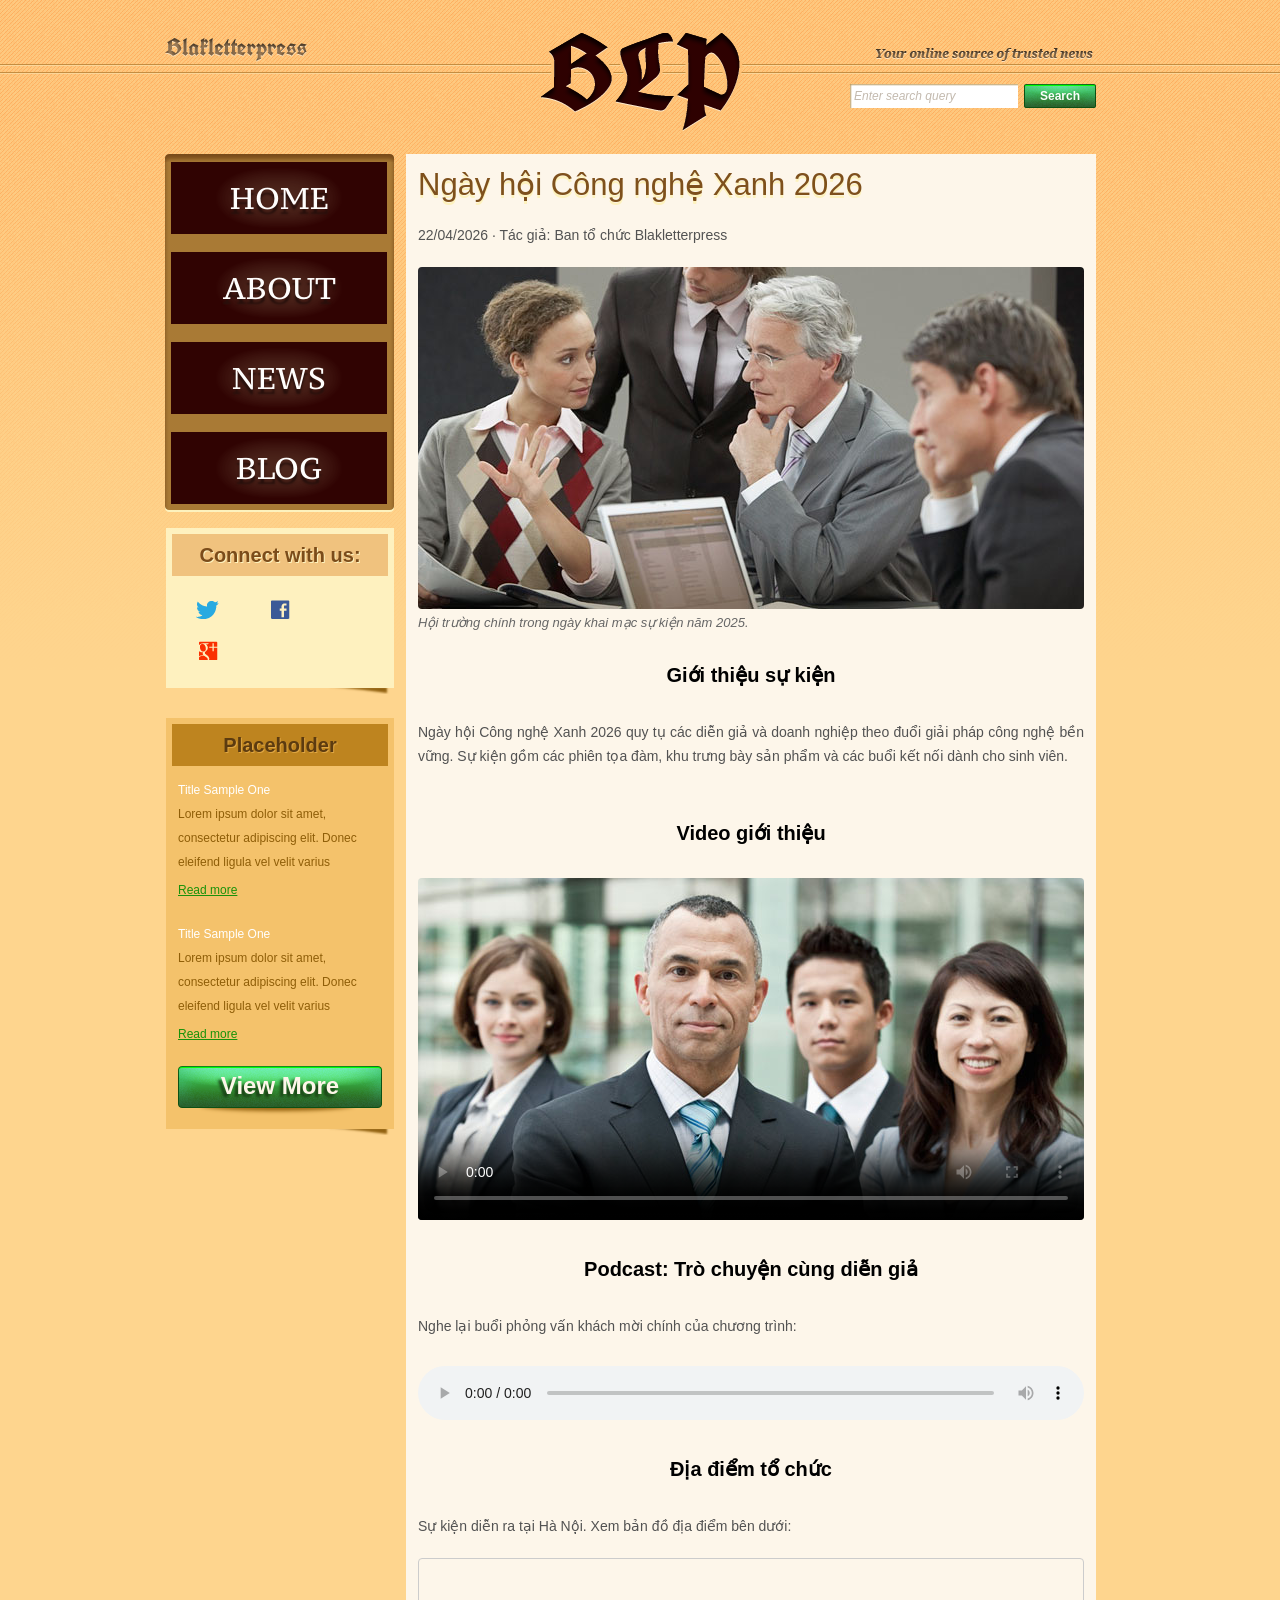
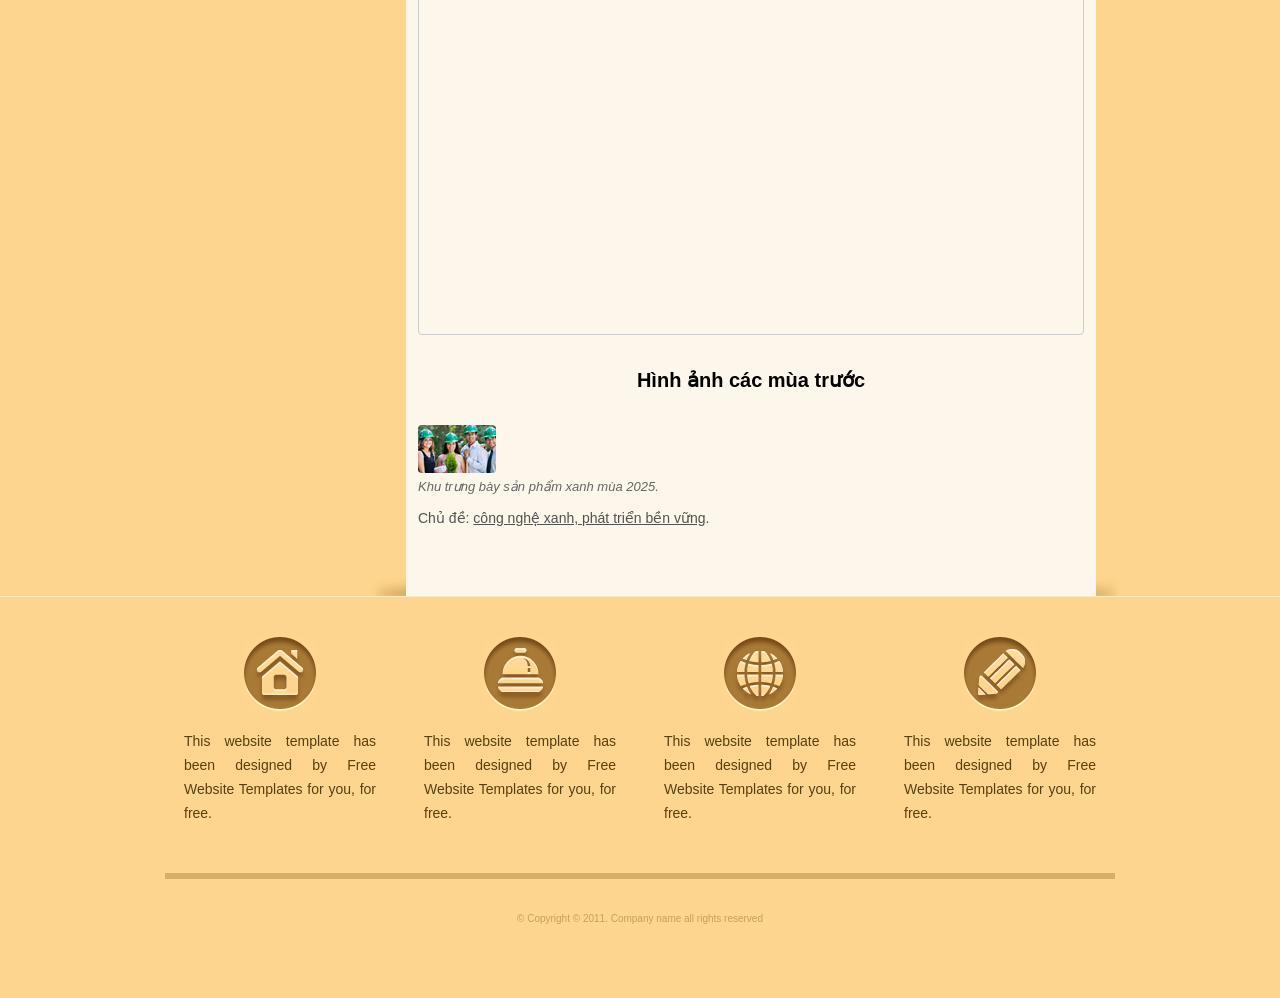
<file: media.html>
<!DOCTYPE html>
<html lang="vi">
<head>
    <meta charset="UTF-8">
    <meta name="viewport" content="width=device-width, initial-scale=1.0">
    <title>Ngày hội Công nghệ Xanh 2026 - Blakletterpress</title>
    <!-- Nhúng Google Font Be Vietnam Pro xử lý triệt để lỗi phông Tiếng Việt -->
    <link rel="preconnect" href="https://fonts.googleapis.com">
    <link rel="preconnect" href="https://fonts.gstatic.com" crossorigin>
    <link href="https://fonts.googleapis.com/css2?family=Be+Vietnam+Pro:wght@400;500;600;700&display=swap" rel="stylesheet">
    <!-- Ép làm mới Cache CSS với ?v=2 -->
    <link rel="stylesheet" href="css/style.css?v=2" type="text/css">
</head>
<body>
    <div id="page">
        <header id="header">
            <div id="motto">
                <a href="index.html" class="sitename"><img src="images/blakletterpress.png" height="24" width="142" alt="SiteName"></a>
                <p><img src="images/header-text.png" height="14" width="218" alt="Text"></p>
            </div>
            <div id="logo">
                <a href="index.html"><img src="images/logo.png" alt="LOGO"></a>
            </div>
            <div id="searchbar">
                <form action="#" method="post">
                    <input type="text" value="Enter search query" class="txtfield" aria-label="Search query" onBlur="javascript:if(this.value==''){this.value=this.defaultValue;}" onFocus="javascript:if(this.value==this.defaultValue){this.value='';}">
                    <input type="submit" value="Search" class="btn">
                </form>
            </div>
        </header>

        <div id="contents">
            <main id="main">
                <article id="media-page" class="body">
                    <h1>Ngày hội Công nghệ Xanh 2026</h1>
                    <p class="meta">22/04/2026 · Tác giả: Ban tổ chức Blakletterpress</p>

                    <section class="media-block">
                        <figure>
                            <img src="images/meeting.jpg" alt="Hội trường chính trong ngày khai mạc sự kiện">
                            <figcaption>Hội trường chính trong ngày khai mạc sự kiện năm 2025.</figcaption>
                        </figure>
                    </section>

                    <section class="media-block">
                        <h2>Giới thiệu sự kiện</h2>
                        <p>Ngày hội Công nghệ Xanh 2026 quy tụ các diễn giả và doanh nghiệp theo đuổi giải pháp công nghệ bền vững. Sự kiện gồm các phiên tọa đàm, khu trưng bày sản phẩm và các buổi kết nối dành cho sinh viên.</p>
                    </section>

                    <section class="media-block">
                        <h2>Video giới thiệu</h2>
                        <div class="video-wrap">
                            <video controls poster="images/team-large.jpg">
                                <source src="https://interactive-examples.mdn.mozilla.net/media/cc0-videos/flower.mp4" type="video/mp4">
                                Trình duyệt của bạn không hỗ trợ thẻ video HTML5.
                            </video>
                        </div>
                    </section>

                    <section class="media-block">
                        <h2>Podcast: Trò chuyện cùng diễn giả</h2>
                        <p>Nghe lại buổi phỏng vấn khách mời chính của chương trình:</p>
                        <div class="audio-wrap">
                            <audio controls>
                                <source src="https://interactive-examples.mdn.mozilla.net/media/cc0-audio/t-rex-roar.mp3" type="audio/mpeg">
                                Trình duyệt của bạn không hỗ trợ thẻ audio HTML5.
                            </audio>
                        </div>
                    </section>

                    <section class="media-block">
                        <h2>Địa điểm tổ chức</h2>
                        <p>Sự kiện diễn ra tại Hà Nội. Xem bản đồ địa điểm bên dưới:</p>
                        <div class="map-wrap">
                            <iframe
                                src="https://www.google.com/maps?q=Hanoi,Vietnam&output=embed"
                                title="Bản đồ địa điểm tổ chức tại Hà Nội"
                                loading="lazy"
                                allowfullscreen>
                            </iframe>
                        </div>
                    </section>

                    <section class="media-block">
                        <h2>Hình ảnh các mùa trước</h2>
                        <figure>
                            <img src="images/ecofriends.jpg" alt="Khu trưng bày sản phẩm xanh mùa 2025">
                            <figcaption>Khu trưng bày sản phẩm xanh mùa 2025.</figcaption>
                        </figure>
                        <p class="topic">Chủ đề: <u>công nghệ xanh, phát triển bền vững</u>.</p>
                    </section>
                </article>
            </main>

            <aside id="sidebar">
                <nav id="navigation">
                    <div>
                        <ul>
                            <li><a href="index.html">Home</a></li>
                            <li><a href="about.html">About</a></li>
                            <li><a href="news.html">News</a></li>
                            <li><a href="blog.html">Blog</a></li>
                        </ul>
                    </div>
                </nav>
                <div class="section">
                    <div id="connect">
                        <h2>Connect with us:</h2>
                        <a href="http://freewebsitetemplates.com/go/twitter/" target="_blank" class="twitter"></a>
                        <a href="http://freewebsitetemplates.com/go/facebook/" target="_blank" class="facebook"></a>
                        <a href="http://freewebsitetemplates.com/go/googleplus/" target="_blank" class="googleplus"></a>
                    </div>
                </div>
                <div class="section">
                    <div id="posts">
                        <h2>Placeholder</h2>
                        <ul>
                            <li>
                                <h5>Title Sample One</h5>
                                <p>Lorem ipsum dolor sit amet, consectetur adipiscing elit. Donec eleifend ligula vel velit varius</p>
                                <a href="news.html" class="more">Read more</a>
                            </li>
                            <li>
                                <h5>Title Sample One</h5>
                                <p>Lorem ipsum dolor sit amet, consectetur adipiscing elit. Donec eleifend ligula vel velit varius</p>
                                <a href="news.html" class="more">Read more</a>
                            </li>
                        </ul>
                        <a href="news.html" class="btn2">View More</a>
                    </div>
                </div>
            </aside>
        </div>

        <footer id="footer">
            <div>
                <ul id="featured">
                    <li><a href="index.html" class="home"></a><p>This website template has been designed by Free Website Templates for you, for free.</p></li>
                    <li><a href="index.html" class="bell"></a><p>This website template has been designed by Free Website Templates for you, for free.</p></li>
                    <li><a href="index.html" class="globe"></a><p>This website template has been designed by Free Website Templates for you, for free.</p></li>
                    <li><a href="index.html" class="pencil"></a><p>This website template has been designed by Free Website Templates for you, for free.</p></li>
                </ul>
                <p id="footnote">© Copyright © 2011. Company name all rights reserved</p>
            </div>
        </footer>
    </div>
</body>
</html>
</file>
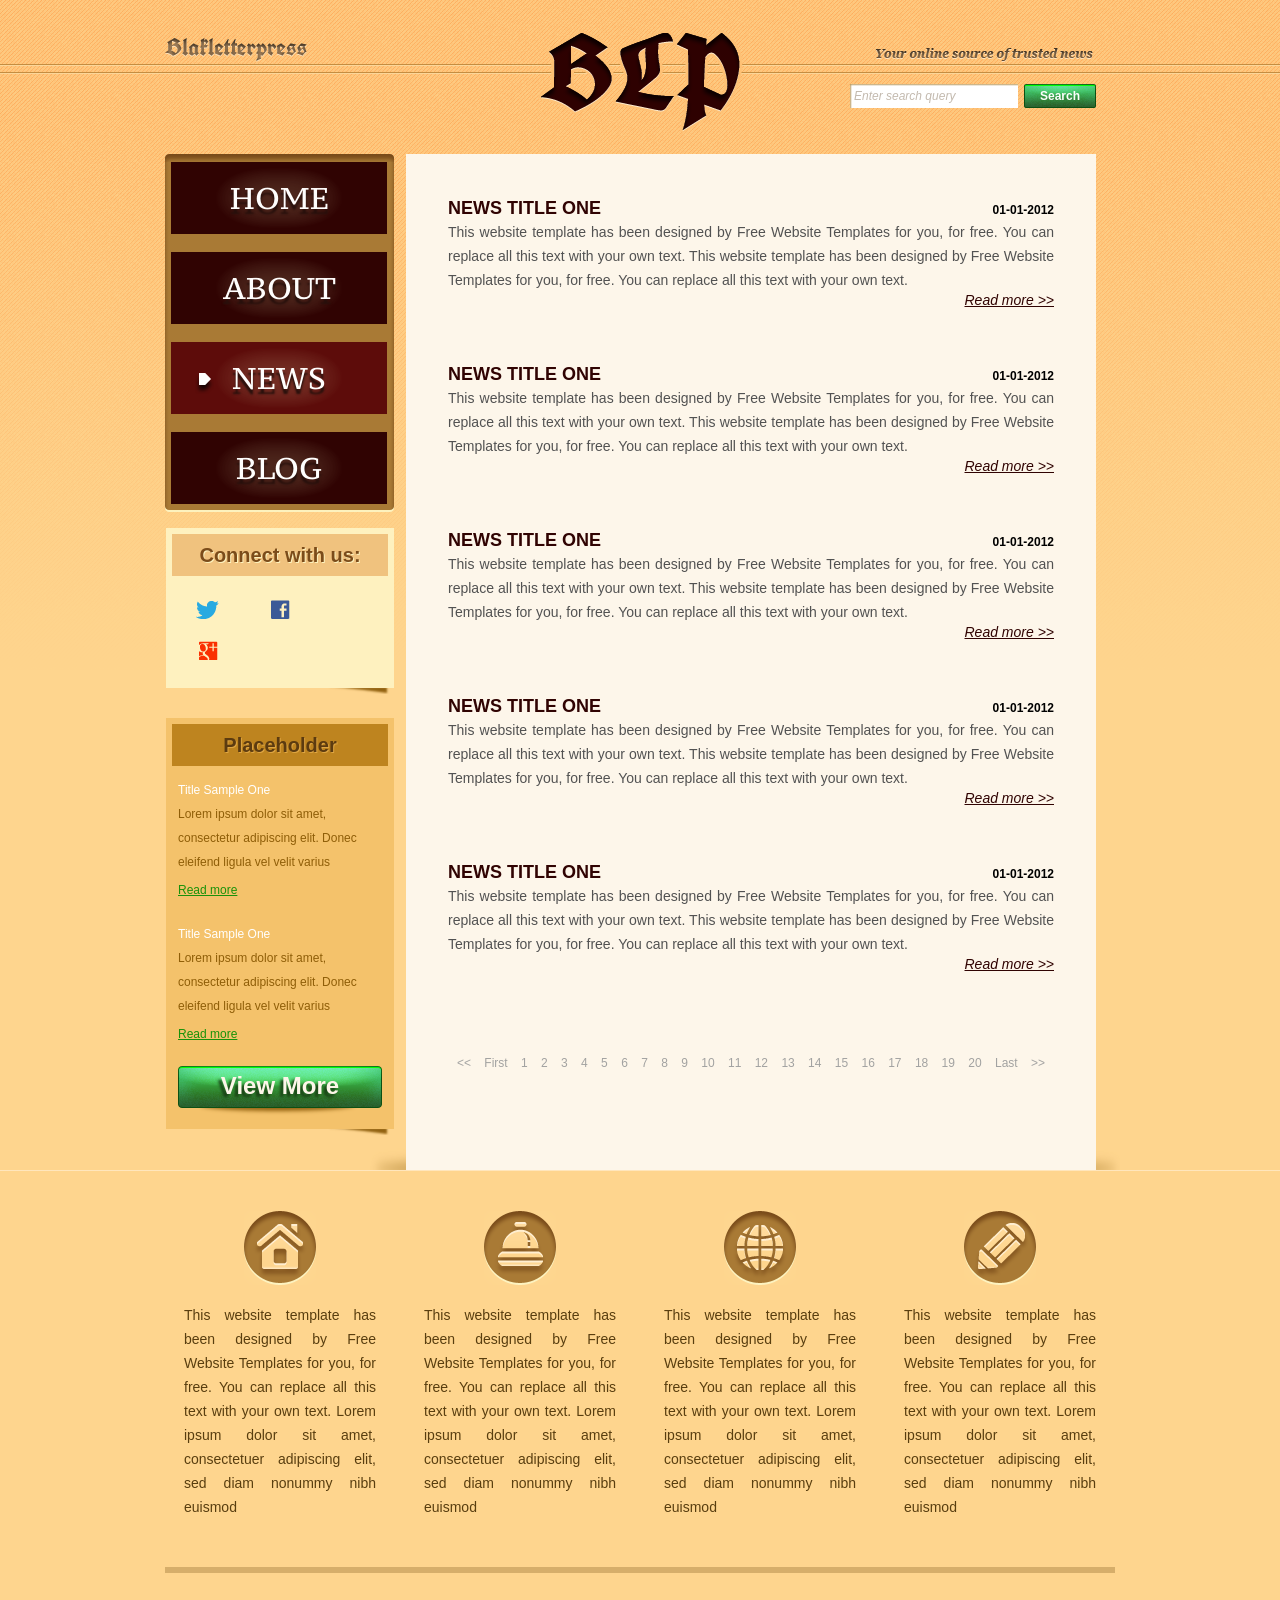
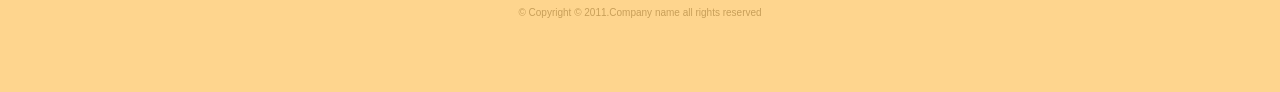
<file: news.html>
<!DOCTYPE html>
<!-- Website template by freewebsitetemplates.com -->
<html>
<head>
	<meta charset="UTF-8">
	<title>News - Blakletterpress Website Template</title>
	<link rel="stylesheet" href="css/style.css" type="text/css">
</head>
<body>
	<div id="page">
		<div id="header">
			<div id="motto">
				<a href="index.html" class="sitename"><img src="images/blakletterpress.png" height="24" width="142" alt="SiteName"></a>
				<p>
					<img src="images/header-text.png" height="14" width="218" alt="Text">
				</p>
			</div>
			<div id="logo">
				<a href="index.html"><img src="images/logo.png" alt="LOGO"></a>
			</div>
			<div id="searchbar">
				<form action="#" method="post">
					<input type="text" value="Enter search query" class="txtfield" onBlur="javascript:if(this.value==''){this.value=this.defaultValue;}" onFocus="javascript:if(this.value==this.defaultValue){this.value='';}">
					<input type="submit" value="Search" class="btn">
				</form>
			</div>
		</div>
		<div id="contents">
			<div id="main">
				<div class="body">
					<ul id="list">
						<li>
							<span class="time">01-01-2012</span>
							<h3>NEWS TITLE ONE</h3>
							<p>
								This website template has been designed by Free Website Templates for you, for free. You can replace all this text with your own text. This website template has been designed by Free Website Templates for you, for free. You can replace all this text with your own text.
							</p>
							<a href="news.html" class="more">Read more >></a>
						</li>
						<li>
							<span class="time">01-01-2012</span>
							<h3>NEWS TITLE ONE</h3>
							<p>
								This website template has been designed by Free Website Templates for you, for free. You can replace all this text with your own text. This website template has been designed by Free Website Templates for you, for free. You can replace all this text with your own text.
							</p>
							<a href="news.html" class="more">Read more >></a>
						</li>
						<li>
							<span class="time">01-01-2012</span>
							<h3>NEWS TITLE ONE</h3>
							<p>
								This website template has been designed by Free Website Templates for you, for free. You can replace all this text with your own text. This website template has been designed by Free Website Templates for you, for free. You can replace all this text with your own text.
							</p>
							<a href="news.html" class="more">Read more >></a>
						</li>
						<li>
							<span class="time">01-01-2012</span>
							<h3>NEWS TITLE ONE</h3>
							<p>
								This website template has been designed by Free Website Templates for you, for free. You can replace all this text with your own text. This website template has been designed by Free Website Templates for you, for free. You can replace all this text with your own text.
							</p>
							<a href="news.html" class="more">Read more >></a>
						</li>
						<li>
							<span class="time">01-01-2012</span>
							<h3>NEWS TITLE ONE</h3>
							<p>
								This website template has been designed by Free Website Templates for you, for free. You can replace all this text with your own text. This website template has been designed by Free Website Templates for you, for free. You can replace all this text with your own text.
							</p>
							<a href="news.html" class="more">Read more >></a>
						</li>
					</ul>
					<div id="pagination">
						<a href="news.html">&lt;&lt;</a> <a href="news.html">First</a> <a href="news.html">1</a> <a href="news.html">2</a> <a href="news.html">3</a> <a href="news.html">4</a> <a href="news.html">5</a> <a href="news.html">6</a> <a href="news.html">7</a> <a href="news.html">8</a> <a href="news.html">9</a> <a href="news.html">10</a> <a href="news.html">11</a> <a href="news.html">12</a> <a href="news.html">13</a> <a href="news.html">14</a> <a href="news.html">15</a> <a href="news.html">16</a> <a href="news.html">17</a> <a href="news.html">18</a> <a href="news.html">19</a> <a href="news.html">20</a> <a href="news.html">Last</a> <a href="news.html">&gt;&gt;</a>
					</div>
				</div>
			</div>
			<div id="sidebar">
				<div id="navigation">
					<div>
						<ul>
							<li>
								<a href="index.html">Home</a>
							</li>
							<li>
								<a href="about.html">About</a>
							</li>
							<li class="selected">
								<a href="news.html">News</a>
							</li>
							<li>
								<a href="blog.html">Blog</a>
							</li>
						</ul>
					</div>
				</div>
				<div class="section">
					<div id="connect">
						<h2>Connect with us:</h2>
						<a href="http://freewebsitetemplates.com/go/twitter/" target="_blank" class="twitter"></a> <a href="http://freewebsitetemplates.com/go/facebook/" target="_blank" class="facebook"></a> <a href="http://freewebsitetemplates.com/go/googleplus/" target="_blank" class="googleplus"></a>
					</div>
				</div>
				<div class="section">
					<div id="posts">
						<h2>Placeholder</h2>
						<ul>
							<li>
								<h5>Title Sample One</h5>
								<p>
									Lorem ipsum dolor sit amet, consectetur adipiscing elit. Donec eleifend ligula vel velit varius
								</p>
								<a href="news.html" class="more">Read more</a>
							</li>
							<li>
								<h5>Title Sample One</h5>
								<p>
									Lorem ipsum dolor sit amet, consectetur adipiscing elit. Donec eleifend ligula vel velit varius
								</p>
								<a href="news.html" class="more">Read more</a>
							</li>
						</ul>
						<a href="news.html" class="btn2">View More</a>
					</div>
				</div>
			</div>
		</div>
		<div id="footer">
			<div>
				<ul id="featured">
					<li>
						<a href="index.html" class="home"></a>
						<p>
							This website template has been designed by Free Website Templates for you, for free. You can replace all this text with your own text. Lorem ipsum dolor sit amet, consectetuer adipiscing elit, sed diam nonummy nibh euismod
						</p>
					</li>
					<li>
						<a href="index.html" class="bell"></a>
						<p>
							This website template has been designed by Free Website Templates for you, for free. You can replace all this text with your own text. Lorem ipsum dolor sit amet, consectetuer adipiscing elit, sed diam nonummy nibh euismod
						</p>
					</li>
					<li>
						<a href="index.html" class="globe"></a>
						<p>
							This website template has been designed by Free Website Templates for you, for free. You can replace all this text with your own text. Lorem ipsum dolor sit amet, consectetuer adipiscing elit, sed diam nonummy nibh euismod
						</p>
					</li>
					<li>
						<a href="index.html" class="pencil"></a>
						<p>
							This website template has been designed by Free Website Templates for you, for free. You can replace all this text with your own text. Lorem ipsum dolor sit amet, consectetuer adipiscing elit, sed diam nonummy nibh euismod
						</p>
					</li>
				</ul>
				<p id="footnote">
					© Copyright © 2011.Company name all rights reserved
				</p>
			</div>
		</div>
	</div>
</body>
</html>
</file>
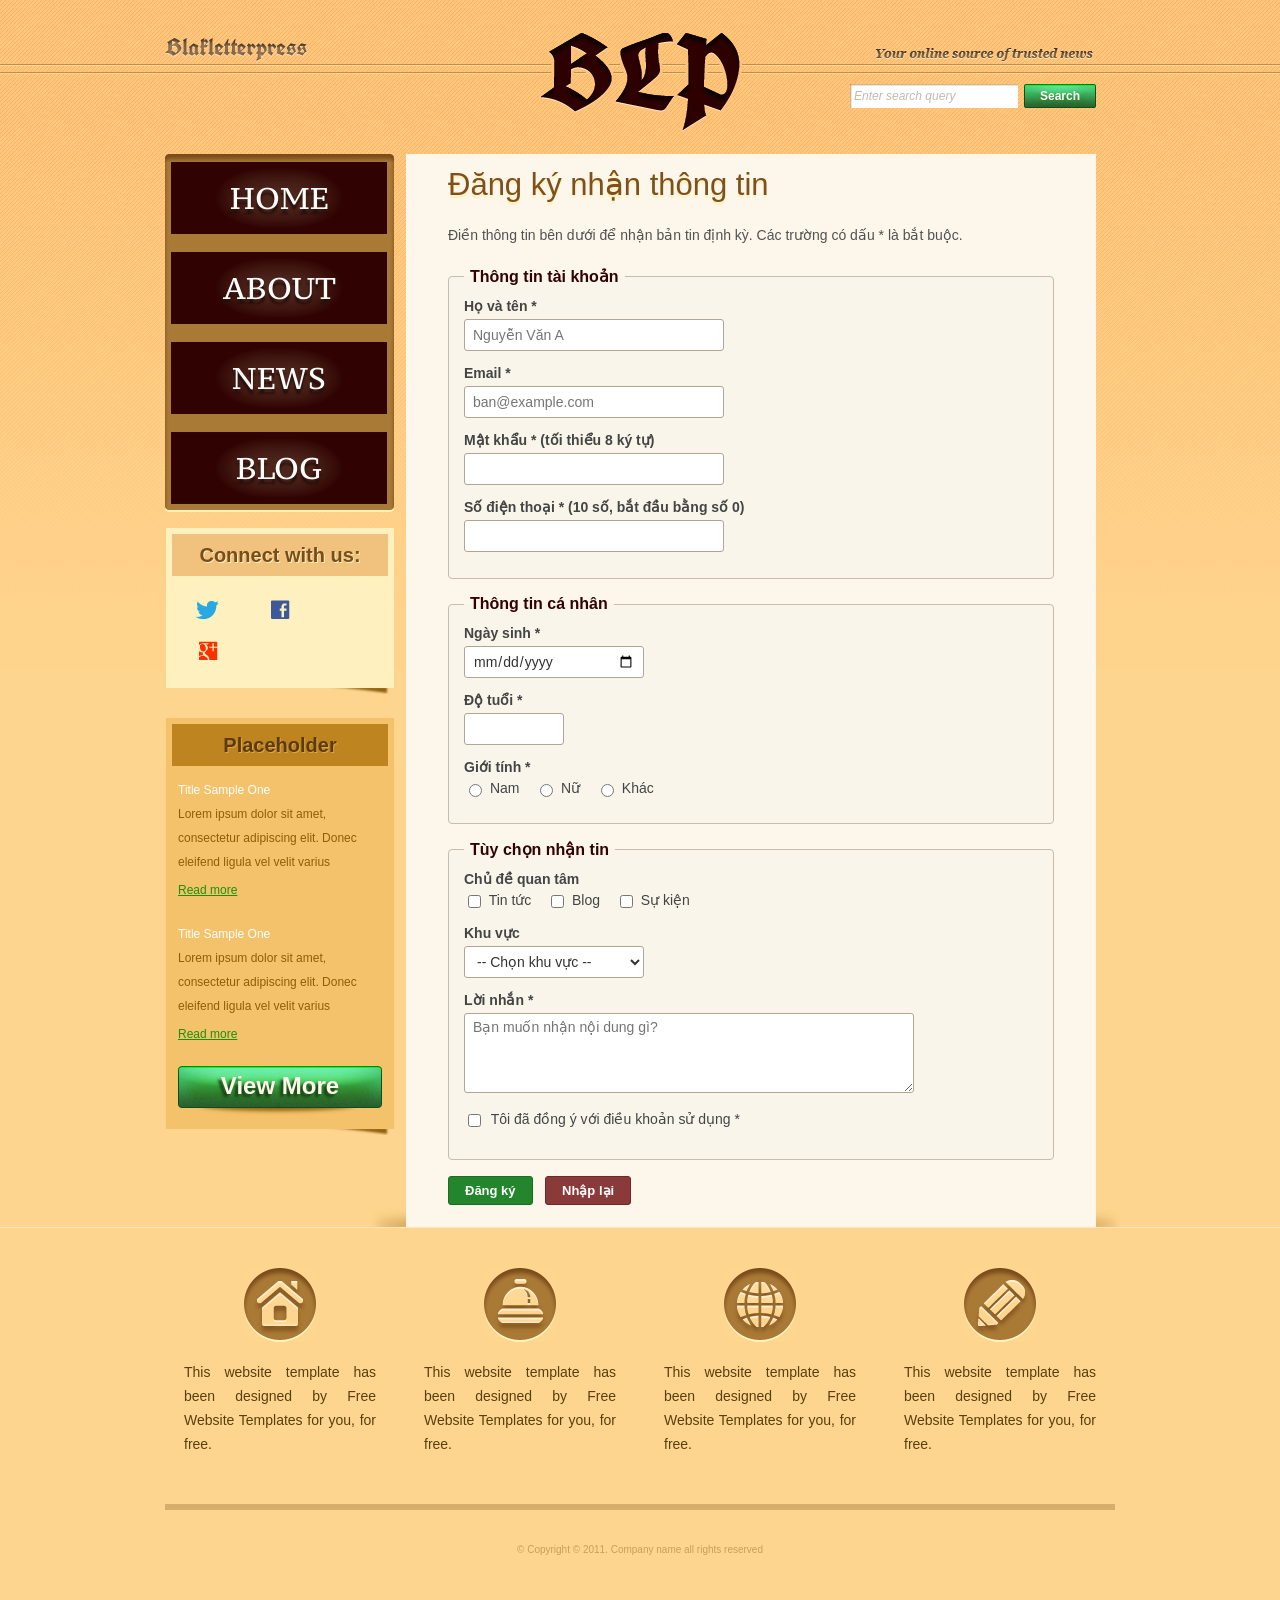
<file: register.html>
<!DOCTYPE html>
<html lang="vi">
<head>
    <meta charset="UTF-8">
    <meta name="viewport" content="width=device-width, initial-scale=1.0">
    <title>Đăng ký nhận thông tin - Blakletterpress</title>
    <!-- Nhúng Google Font hỗ trợ Tiếng Việt chuẩn 100% -->
    <link rel="preconnect" href="https://fonts.googleapis.com">
    <link rel="preconnect" href="https://fonts.gstatic.com" crossorigin>
    <link href="https://fonts.googleapis.com/css2?family=Be+Vietnam+Pro:wght@400;500;600;700&display=swap" rel="stylesheet">
    <!-- Ép làm mới Cache CSS với ?v=2 -->
    <link rel="stylesheet" href="css/style.css?v=2" type="text/css">
</head>
<body>
    <div id="page">
        <header id="header">
            <div id="motto">
                <a href="index.html" class="sitename"><img src="images/blakletterpress.png" height="24" width="142" alt="SiteName"></a>
                <p><img src="images/header-text.png" height="14" width="218" alt="Text"></p>
            </div>
            <div id="logo">
                <a href="index.html"><img src="images/logo.png" alt="LOGO"></a>
            </div>
            <div id="searchbar">
                <form action="#" method="post">
                    <input type="text" value="Enter search query" class="txtfield" aria-label="Search query" onBlur="javascript:if(this.value==''){this.value=this.defaultValue;}" onFocus="javascript:if(this.value==this.defaultValue){this.value='';}">
                    <input type="submit" value="Search" class="btn">
                </form>
            </div>
        </header>

        <div id="contents">
            <main id="main">
                <div class="body">
                    <h1>Đăng ký nhận thông tin</h1>
                    <p>Điền thông tin bên dưới để nhận bản tin định kỳ. Các trường có dấu * là bắt buộc.</p>

                    <form id="register-form" action="#" method="post">
                        <fieldset>
                            <legend>Thông tin tài khoản</legend>

                            <div class="form-row">
                                <label for="fullname">Họ và tên *</label>
                                <input type="text" id="fullname" name="fullname" placeholder="Nguyễn Văn A" required>
                            </div>

                            <div class="form-row">
                                <label for="email">Email *</label>
                                <input type="email" id="email" name="email" placeholder="ban@example.com" required>
                            </div>

                            <div class="form-row">
                                <label for="password">Mật khẩu * (tối thiểu 8 ký tự)</label>
                                <input type="password" id="password" name="password" minlength="8" required>
                            </div>

                            <div class="form-row">
                                <label for="phone">Số điện thoại * (10 số, bắt đầu bằng số 0)</label>
                                <input type="tel" id="phone" name="phone" pattern="0[0-9]{9}" inputmode="numeric" required>
                            </div>
                        </fieldset>

                        <fieldset>
                            <legend>Thông tin cá nhân</legend>

                            <div class="form-row">
                                <label for="birthdate">Ngày sinh *</label>
                                <input type="date" id="birthdate" name="birthdate" required>
                            </div>

                            <div class="form-row">
                                <label for="age">Độ tuổi *</label>
                                <input type="number" id="age" name="age" min="1" max="120" required>
                            </div>

                            <div class="form-row">
                                <label>Giới tính *</label>
                                <div class="choice-group">
                                    <label><input type="radio" name="gender" value="Nam" required> Nam</label>
                                    <label><input type="radio" name="gender" value="Nữ"> Nữ</label>
                                    <label><input type="radio" name="gender" value="Khác"> Khác</label>
                                </div>
                            </div>
                        </fieldset>

                        <fieldset>
                            <legend>Tùy chọn nhận tin</legend>

                            <div class="form-row">
                                <label>Chủ đề quan tâm</label>
                                <div class="choice-group">
                                    <label><input type="checkbox" name="topics[]" value="Tin tức"> Tin tức</label>
                                    <label><input type="checkbox" name="topics[]" value="Blog"> Blog</label>
                                    <label><input type="checkbox" name="topics[]" value="Sự kiện"> Sự kiện</label>
                                </div>
                            </div>

                            <div class="form-row">
                                <label for="region">Khu vực</label>
                                <select id="region" name="region">
                                    <option value="">-- Chọn khu vực --</option>
                                    <option value="mien-bac">Miền Bắc</option>
                                    <option value="mien-trung">Miền Trung</option>
                                    <option value="mien-nam">Miền Nam</option>
                                </select>
                            </div>

                            <div class="form-row">
                                <label for="message">Lời nhắn *</label>
                                <textarea id="message" name="message" placeholder="Bạn muốn nhận nội dung gì?" required></textarea>
                            </div>

                            <div class="terms">
                                <label><input type="checkbox" name="terms" required> Tôi đã đồng ý với điều khoản sử dụng *</label>
                            </div>
                        </fieldset>

                        <div class="form-actions">
                            <input type="submit" value="Đăng ký">
                            <input type="reset" value="Nhập lại">
                        </div>
                    </form>
                </div>
            </main>

            <aside id="sidebar">
                <nav id="navigation">
                    <div>
                        <ul>
                            <li><a href="index.html">Home</a></li>
                            <li><a href="about.html">About</a></li>
                            <li><a href="news.html">News</a></li>
                            <li><a href="blog.html">Blog</a></li>
                        </ul>
                    </div>
                </nav>
                <div class="section">
                    <div id="connect">
                        <h2>Connect with us:</h2>
                        <a href="http://freewebsitetemplates.com/go/twitter/" target="_blank" class="twitter"></a>
                        <a href="http://freewebsitetemplates.com/go/facebook/" target="_blank" class="facebook"></a>
                        <a href="http://freewebsitetemplates.com/go/googleplus/" target="_blank" class="googleplus"></a>
                    </div>
                </div>
                <div class="section">
                    <div id="posts">
                        <h2>Placeholder</h2>
                        <ul>
                            <li>
                                <h5>Title Sample One</h5>
                                <p>Lorem ipsum dolor sit amet, consectetur adipiscing elit. Donec eleifend ligula vel velit varius</p>
                                <a href="news.html" class="more">Read more</a>
                            </li>
                            <li>
                                <h5>Title Sample One</h5>
                                <p>Lorem ipsum dolor sit amet, consectetur adipiscing elit. Donec eleifend ligula vel velit varius</p>
                                <a href="news.html" class="more">Read more</a>
                            </li>
                        </ul>
                        <a href="news.html" class="btn2">View More</a>
                    </div>
                </div>
            </aside>
        </div>

        <footer id="footer">
            <div>
                <ul id="featured">
                    <li><a href="index.html" class="home"></a><p>This website template has been designed by Free Website Templates for you, for free.</p></li>
                    <li><a href="index.html" class="bell"></a><p>This website template has been designed by Free Website Templates for you, for free.</p></li>
                    <li><a href="index.html" class="globe"></a><p>This website template has been designed by Free Website Templates for you, for free.</p></li>
                    <li><a href="index.html" class="pencil"></a><p>This website template has been designed by Free Website Templates for you, for free.</p></li>
                </ul>
                <p id="footnote">© Copyright © 2011. Company name all rights reserved</p>
            </div>
        </footer>
    </div>
</body>
</html>
</file>
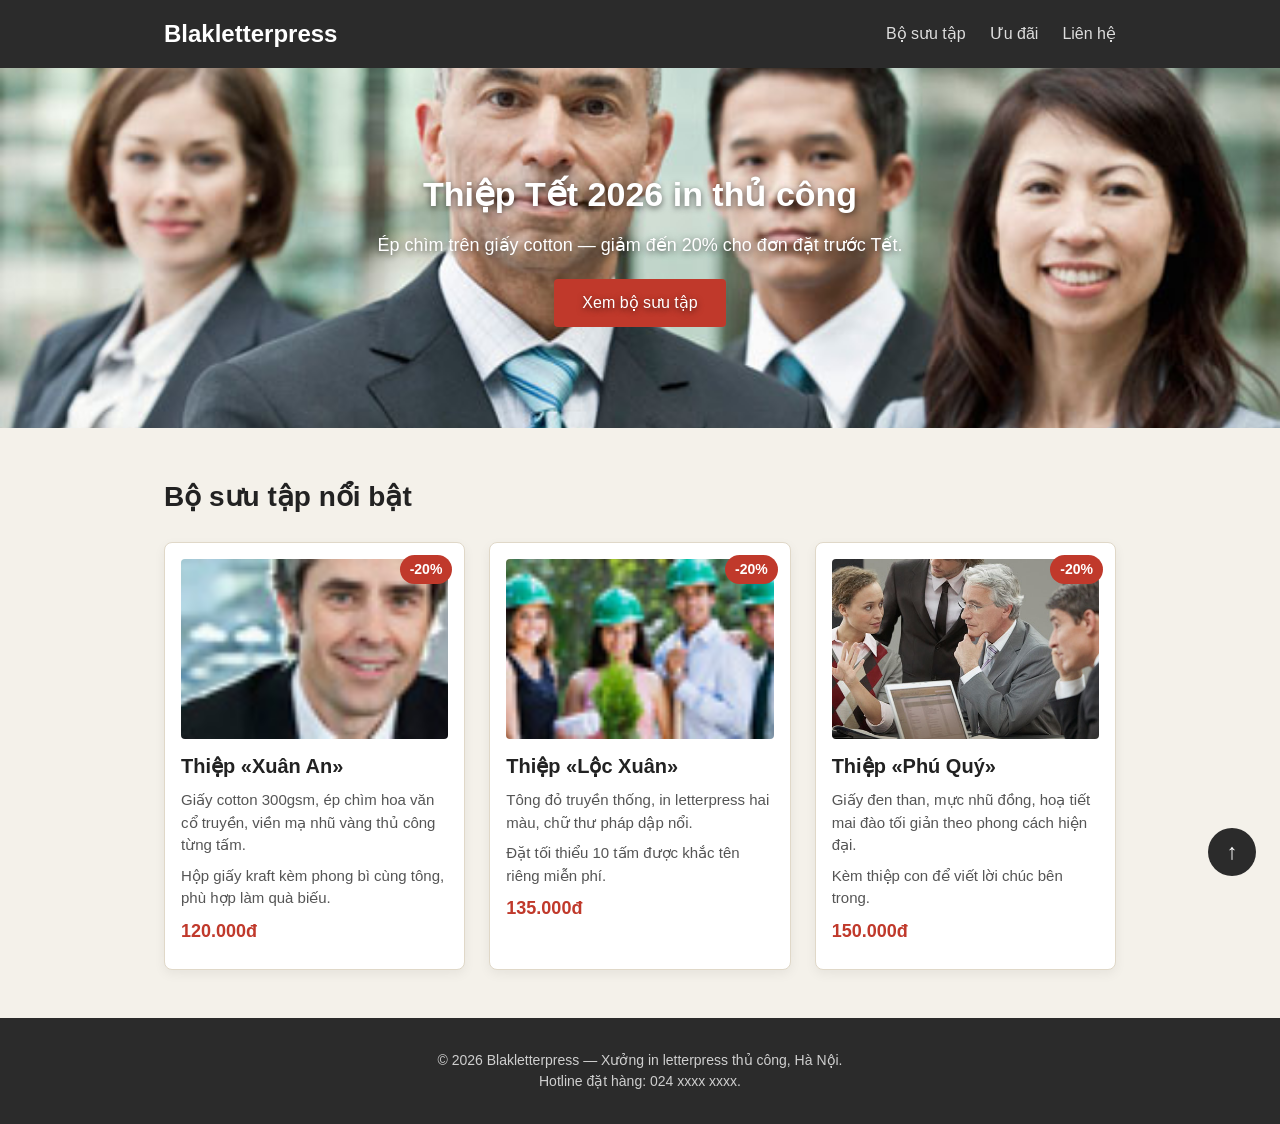
<file: bai-tap-css/trang.html>
<!DOCTYPE html>
<html lang="vi">
<head>
	<meta charset="UTF-8">
	<meta name="viewport" content="width=device-width, initial-scale=1.0">
	<title>Khuyến mãi thiệp Tết 2026 — Blakletterpress</title>
	<link rel="stylesheet" href="style-loi.css">
</head>
<body>
	<header class="site-header">
		<div class="header-inner">
			<a href="#" class="brand">Blakletterpress</a>
			<nav class="main-nav">
				<ul>
					<li><a href="#bo-suu-tap">Bộ sưu tập</a></li>
					<li><a href="#uu-dai">Ưu đãi</a></li>
					<li><a href="#lien-he">Liên hệ</a></li>
				</ul>
			</nav>
		</div>
	</header>

	<section class="hero">
		<img class="hero-bg" src="./images/team-large.jpg" alt="Xưởng in letterpress Blakletterpress">
		<div class="hero-overlay">
			<h1>Thiệp Tết 2026 in thủ công</h1>
			<p>Ép chìm trên giấy cotton — giảm đến 20% cho đơn đặt trước Tết.</p>
			<a href="#bo-suu-tap" class="hero-btn">Xem bộ sưu tập</a>
		</div>
	</section>

	<main>
		<section id="bo-suu-tap" class="products">
			<h2>Bộ sưu tập nổi bật</h2>
			<div class="card-list">

				<article class="card">
					<span class="badge">-20%</span>
					<img src="./images/smiling.jpg" alt="Thiệp Xuân An">
					<div class="card-body">
						<h3>Thiệp &laquo;Xuân An&raquo;</h3>
						<p>Giấy cotton 300gsm, ép chìm hoa văn cổ truyền, viền mạ nhũ vàng thủ công từng tấm.</p>
						<p>Hộp giấy kraft kèm phong bì cùng tông, phù hợp làm quà biếu.</p>
						<p class="price">120.000đ</p>
					</div>
				</article>

				<article class="card">
					<span class="badge">-20%</span>
					<img src="./images/ecofriends.jpg" alt="Thiệp Lộc Xuân">
					<div class="card-body">
						<h3>Thiệp &laquo;Lộc Xuân&raquo;</h3>
						<p>Tông đỏ truyền thống, in letterpress hai màu, chữ thư pháp dập nổi.</p>
						<p>Đặt tối thiểu 10 tấm được khắc tên riêng miễn phí.</p>
						<p class="price">135.000đ</p>
					</div>
				</article>

				<article class="card">
					<span class="badge">-20%</span>
					<img src="./images/meeting.jpg" alt="Thiệp Phú Quý">
					<div class="card-body">
						<h3>Thiệp &laquo;Phú Quý&raquo;</h3>
						<p>Giấy đen than, mực nhũ đồng, hoạ tiết mai đào tối giản theo phong cách hiện đại.</p>
						<p>Kèm thiệp con để viết lời chúc bên trong.</p>
						<p class="price">150.000đ</p>
					</div>
				</article>

			</div>
		</section>
	</main>

	<a href="#" class="back-to-top" aria-label="Lên đầu trang">↑</a>

	<footer id="lien-he" class="site-footer">
		<p>© 2026 Blakletterpress — Xưởng in letterpress thủ công, Hà Nội.</p>
		<p>Hotline đặt hàng: 024&nbsp;xxxx&nbsp;xxxx.</p>
	</footer>
</body>
</html>
</file>
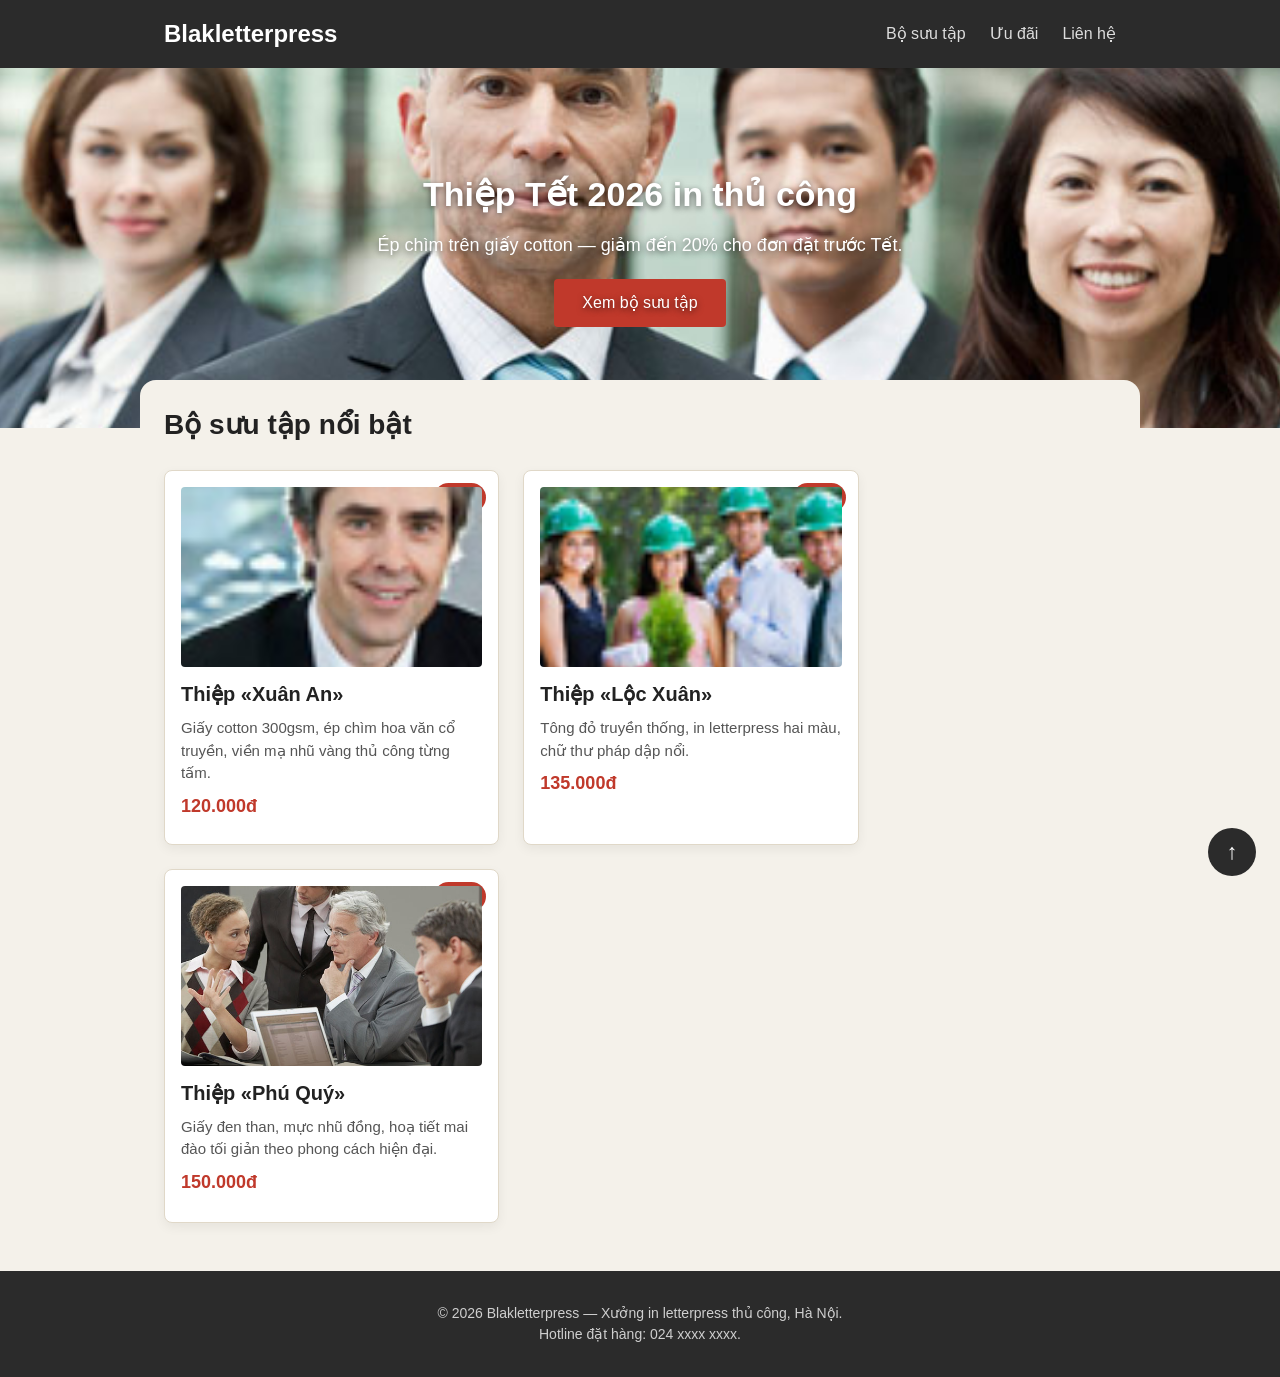
<file: bai-tap-css2/trang.html>
<!DOCTYPE html>
<html lang="vi">
<head>
	<meta charset="UTF-8">
	<meta name="viewport" content="width=device-width, initial-scale=1.0">
	<title>Khuyến mãi thiệp Tết 2026 — Blakletterpress</title>
	<link rel="stylesheet" href="style-loi.css">
</head>
<body>
	<div class="page">
		<header class="site-header">
			<div class="header-inner">
				<a href="#" class="brand">Blakletterpress</a>
				<nav class="main-nav">
					<ul>
						<li><a href="#bo-suu-tap">Bộ sưu tập</a></li>
						<li><a href="#uu-dai">Ưu đãi</a></li>
						<li><a href="#lien-he">Liên hệ</a></li>
					</ul>
				</nav>
			</div>
		</header>

		<section class="hero">
			<img class="hero-bg" src="./images/team-large.jpg" alt="Xưởng in letterpress Blakletterpress">
			<div class="hero-overlay">
				<h1>Thiệp Tết 2026 in thủ công</h1>
				<p>Ép chìm trên giấy cotton — giảm đến 20% cho đơn đặt trước Tết.</p>
				<a href="#bo-suu-tap" class="hero-btn">Xem bộ sưu tập</a>
			</div>
		</section>

		<main>
			<section id="bo-suu-tap" class="products">
				<h2>Bộ sưu tập nổi bật</h2>
				<div class="card-list">

					<article class="card">
						<span class="badge">-20%</span>
						<img src="./images/smiling.jpg" alt="Thiệp Xuân An">
						<div class="card-body">
							<h3>Thiệp &laquo;Xuân An&raquo;</h3>
							<p>Giấy cotton 300gsm, ép chìm hoa văn cổ truyền, viền mạ nhũ vàng thủ công từng tấm.</p>
							<p class="price">120.000đ</p>
						</div>
					</article>

					<article class="card">
						<span class="badge">-20%</span>
						<img src="./images/ecofriends.jpg" alt="Thiệp Lộc Xuân">
						<div class="card-body">
							<h3>Thiệp &laquo;Lộc Xuân&raquo;</h3>
							<p>Tông đỏ truyền thống, in letterpress hai màu, chữ thư pháp dập nổi.</p>
							<p class="price">135.000đ</p>
						</div>
					</article>

					<article class="card">
						<span class="badge">-20%</span>
						<img src="./images/meeting.jpg" alt="Thiệp Phú Quý">
						<div class="card-body">
							<h3>Thiệp &laquo;Phú Quý&raquo;</h3>
							<p>Giấy đen than, mực nhũ đồng, hoạ tiết mai đào tối giản theo phong cách hiện đại.</p>
							<p class="price">150.000đ</p>
						</div>
					</article>

				</div>
			</section>
		</main>

		<a href="#" class="back-to-top" aria-label="Lên đầu trang">↑</a>

		<footer id="lien-he" class="site-footer">
			<p>© 2026 Blakletterpress — Xưởng in letterpress thủ công, Hà Nội.</p>
			<p>Hotline đặt hàng: 024&nbsp;xxxx&nbsp;xxxx.</p>
		</footer>
	</div>
</body>
</html>
</file>
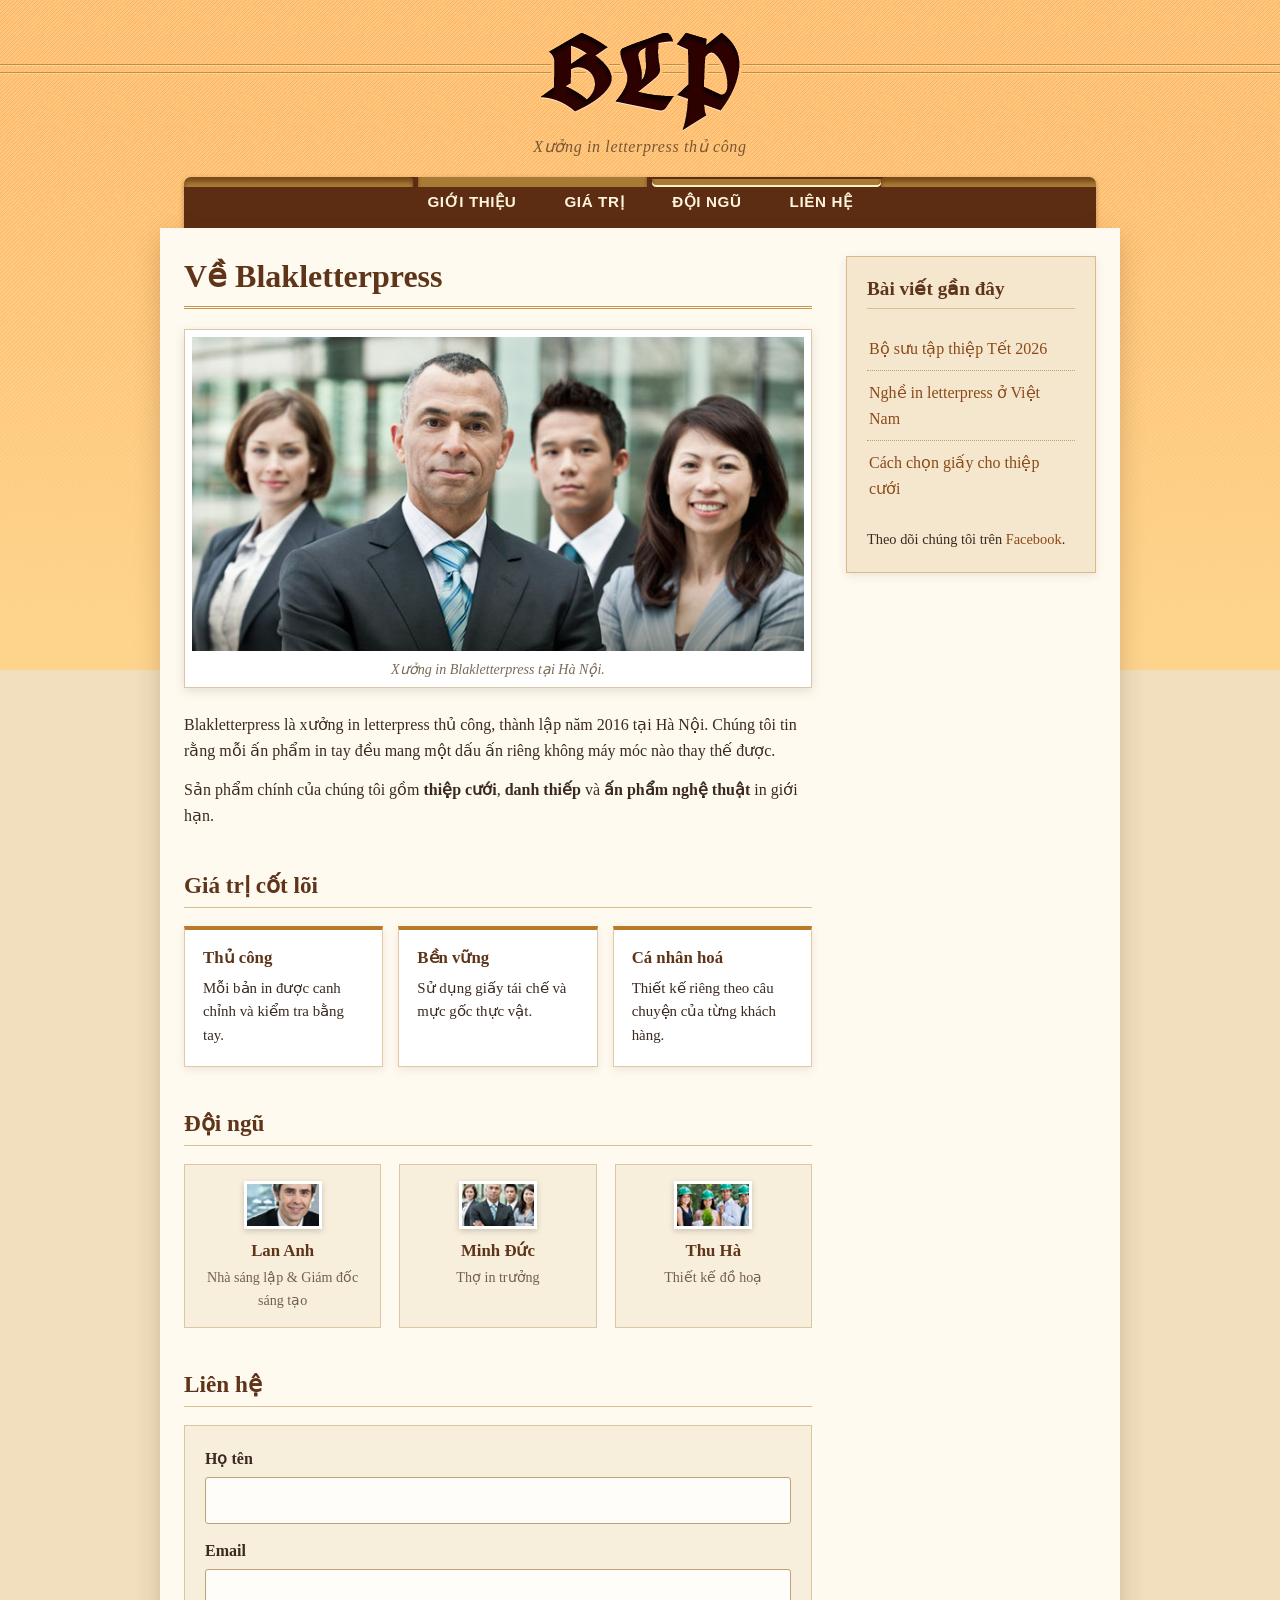
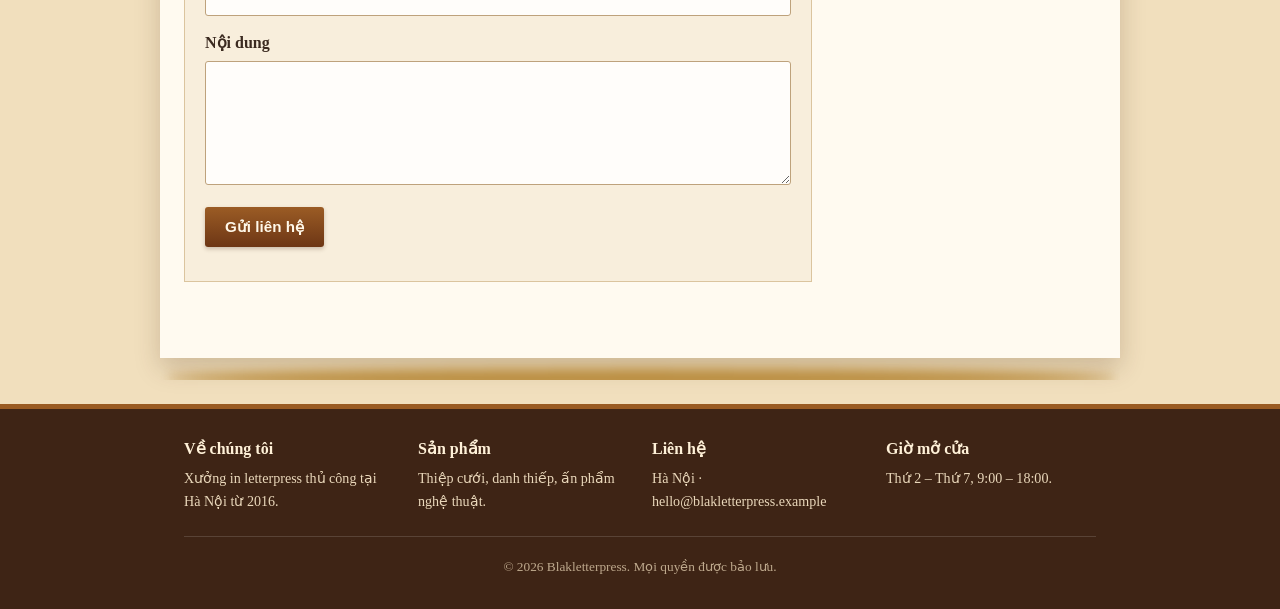
<file: bai-tap-css4/trang-goc.html>
<!DOCTYPE html>
<html lang="vi">
<head>
	<meta charset="UTF-8">
	<meta name="viewport" content="width=device-width, initial-scale=1.0">
	<meta name="description" content="Giới thiệu Blakletterpress — xưởng in letterpress thủ công tại Hà Nội.">
	<title>Giới thiệu — Blakletterpress</title>

	<!-- SV (Hoạt động 1): tạo file style.css trong cùng thư mục và giữ dòng <link> dưới đây. -->
	<link rel="stylesheet" href="style.css">
</head>
<body>

	<header class="site-header">
		<a href="#" class="site-name">Blakletterpress</a>
		<p class="tagline">Xưởng in letterpress thủ công</p>
		<nav class="main-nav" aria-label="Chính">
			<ul>
				<li><a href="#gioi-thieu">Giới thiệu</a></li>
				<li><a href="#gia-tri">Giá trị</a></li>
				<li><a href="#doi-ngu">Đội ngũ</a></li>
				<li><a href="#lien-he">Liên hệ</a></li>
			</ul>
		</nav>
	</header>

	<div class="layout">
		<main>

			<article id="gioi-thieu">
				<h1>Về Blakletterpress</h1>

				<figure>
					<img src="./images/team-large.jpg" alt="Đội ngũ Blakletterpress tại xưởng in">
					<figcaption>Xưởng in Blakletterpress tại Hà Nội.</figcaption>
				</figure>

				<p>
					Blakletterpress là xưởng in letterpress thủ công, thành lập năm 2016 tại Hà Nội.
					Chúng tôi tin rằng mỗi ấn phẩm in tay đều mang một dấu ấn riêng không máy móc nào thay thế được.
				</p>
				<p>
					Sản phẩm chính của chúng tôi gồm <strong>thiệp cưới</strong>, <strong>danh thiếp</strong>
					và <strong>ấn phẩm nghệ thuật</strong> in giới hạn.
				</p>
			</article>

			<section id="gia-tri">
				<h2>Giá trị cốt lõi</h2>
				<ul class="value-list">
					<li class="value-card">
						<h3>Thủ công</h3>
						<p>Mỗi bản in được canh chỉnh và kiểm tra bằng tay.</p>
					</li>
					<li class="value-card">
						<h3>Bền vững</h3>
						<p>Sử dụng giấy tái chế và mực gốc thực vật.</p>
					</li>
					<li class="value-card">
						<h3>Cá nhân hoá</h3>
						<p>Thiết kế riêng theo câu chuyện của từng khách hàng.</p>
					</li>
				</ul>
			</section>

			<section id="doi-ngu">
				<h2>Đội ngũ</h2>
				<ul class="team-list">
					<li class="member">
						<img src="./images/smiling.jpg" alt="Chân dung Lan Anh">
						<h3>Lan Anh</h3>
						<p>Nhà sáng lập &amp; Giám đốc sáng tạo</p>
					</li>
					<li class="member">
						<img src="./images/team.jpg" alt="Chân dung Minh Đức">
						<h3>Minh Đức</h3>
						<p>Thợ in trưởng</p>
					</li>
					<li class="member">
						<img src="./images/ecofriends.jpg" alt="Chân dung Thu Hà">
						<h3>Thu Hà</h3>
						<p>Thiết kế đồ hoạ</p>
					</li>
				</ul>
			</section>

			<section id="lien-he">
				<h2>Liên hệ</h2>
				<form action="#" method="post" class="contact-form">
					<p>
						<label for="ten">Họ tên</label><br>
						<input type="text" id="ten" name="ten" required>
					</p>
					<p>
						<label for="email">Email</label><br>
						<input type="email" id="email" name="email" required>
					</p>
					<p>
						<label for="noidung">Nội dung</label><br>
						<textarea id="noidung" name="noidung" rows="4"></textarea>
					</p>
					<p>
						<button type="submit">Gửi liên hệ</button>
					</p>
				</form>
			</section>

		</main>

		<aside class="sidebar">
			<h2>Bài viết gần đây</h2>
			<ul class="recent">
				<li><a href="#">Bộ sưu tập thiệp Tết 2026</a></li>
				<li><a href="#">Nghề in letterpress ở Việt Nam</a></li>
				<li><a href="#">Cách chọn giấy cho thiệp cưới</a></li>
			</ul>
			<p>
				Theo dõi chúng tôi trên
				<a href="https://facebook.com" target="_blank" rel="noopener">Facebook</a>.
			</p>
		</aside>
	</div>

	<footer class="site-footer">
		<ul class="footer-cols">
			<li>
				<h3>Về chúng tôi</h3>
				<p>Xưởng in letterpress thủ công tại Hà Nội từ 2016.</p>
			</li>
			<li>
				<h3>Sản phẩm</h3>
				<p>Thiệp cưới, danh thiếp, ấn phẩm nghệ thuật.</p>
			</li>
			<li>
				<h3>Liên hệ</h3>
				<p>Hà Nội · hello@blakletterpress.example</p>
			</li>
			<li>
				<h3>Giờ mở cửa</h3>
				<p>Thứ 2 – Thứ 7, 9:00 – 18:00.</p>
			</li>
		</ul>
		<p class="copyright"><small>© 2026 Blakletterpress. Mọi quyền được bảo lưu.</small></p>
	</footer>

</body>
</html>
</file>
<file: css/style.css>
/* Website template by freewebsitetemplates.com */
@font-face {
	font-family: 'PTSerif-Caption';
	src: url('../fonts/PT_Serif-Caption-Web-Regular.eot');
	src: local('☺'), url('../fonts/PT_Serif-Caption-Web-Regular.woff') format('woff'), url('../fonts/PT_Serif-Caption-Web-Regular.ttf') format('truetype'), url('../fonts/PT_Serif-Caption-Web-Regular.svg') format('svg');
	font-weight: normal;
	font-style: normal;
}
@font-face {
	font-family: 'UnifrakturCook-Bold';
	src: url('../fonts/UnifrakturCook-Bold.eot');
	src: local('☺'), url('../fonts/UnifrakturCook-Bold.woff') format('woff'), url('../fonts/UnifrakturCook-Bold.ttf') format('truetype'), url('../fonts/UnifrakturCook-Bold.svg') format('svg');
	font-weight: normal;
	font-style: normal;
}
body {
	background: #fed58e url(../images/bg-body.png) repeat-x left top;
	font-family: Georgia, "Segoe UI", Roboto, Arial, "Times New Roman", Times, serif;
	margin: 0;
}
#background {
}
#page {
	width: 960px;
	margin: 0 auto;
}
img {
	border: 0;
}
/*------------------------------ SPRITES ------------------------------*/
.btn, .btn2, #searchbar form input.txtfield, #navigation li, #navigation li a:hover, #navigation li.selected a {
	background: url(../images/interface.png) no-repeat;
}
#navigation, #navigation > div, #navigation ul {
	background-image: url(../images/bg-navigation.png);
	background-repeat: no-repeat;
}
#connect > a, #featured li > a {
	background: url(../images/icons.png) no-repeat;
}
.btn {
	background-position: -178px 0;
	color: #fcfefc;
	cursor: pointer;
	font-family: inherit;
	font-size: 12px;
	font-weight: bold;
	height: 24px;
	line-height: 24px;
	width: 72px;
	padding: 0 0 4px;
	text-align: center;
}
.btn:hover {
	background-position: -260px 0;
}
.btn2 {
	background-position: 0 -32px;
	display: block;
	color: #fdf6ea;
	font-family: inherit;
	font-size: 24px;
	font-weight: bold;
	height: 51px;
	line-height: 40px;
	width: 204px;
	text-align: center;
	text-decoration: none;
	text-shadow: -3px 3px 3px #173c13;
}
.btn2:hover {
	background-position: -216px -31px;
}
/*------------------------------ HEADER ------------------------------*/
#header {
	height: 106px;
	padding: 24px 0;
	text-align: center;
	position: relative;
}
/** motto **/
#motto {
	text-align: right;
	padding: 13px 27px 15px 0;
}
a.sitename {
	float: left;
	display: inline-block;
	font-family: "UnifrakturCook-Bold";
	font-size: 24px;
	height: 24px;
	margin-left: 5px;
}
#motto p {
	display: inline-block;
	height: 24px;
	line-height: 24px;
	margin: 8px 0 0;
}
/** Logo **/
#logo {
	display: inline-block;
	position: absolute;
	left: 360px;
	top: 24px;
}
/** Searchbar **/
#searchbar {
	padding: 0 24px 15px 0;
	text-align: right;
}
#searchbar form {
	display: inline-block;
	*float: right;
}
#searchbar form input {
	float: left;
	border: 0;
	margin: 0;
}
#searchbar input.txtfield {
	background-position: 0 0;
	color: #c3baaf;
	font-family: inherit;
	font-size: 12px;
	font-style: italic;
	height: 24px;
	line-height: 24px;
	width: 160px;
	margin: 0 6px 0 0;
	padding: 0 4px;
}
/*------------------------------ CONTENTS ------------------------------*/
#contents {
	background: url(../images/content-shadow.png) no-repeat right bottom;
	*display: inline-block;
}
#contents:after {
	clear: both;
	content: "";
	display: block;
	height: 0;
	line-height: 0;
	visibility: hidden;
}
#contents h1 {
	color: #7e501c;
	font-size: 31px;
	font-weight: normal;
	margin: 0 0 20px;
	text-align: justify;
	text-shadow: 0 3px #fdf2be;
}
#contents h1 a {
	color: #7e501c;
}
#contents h1 em {
	font-weight: bold;
	text-transform: uppercase;
}
#contents h2 {
	font-size: 20px;
	line-height: 42px;
	margin: 0 0 24px;
	text-align: center;
}
#contents h3 {
	color: #300302;
	font-size: 18px;
	line-height: 24px;
	margin: 0;
	text-transform: uppercase;
}
#contents h4 {
	color: #300302;
	font-size: 14px;
	line-height: 24px;
	margin: 0;
}
#contents p {
	color: #525252;
	font-size: 14px;
	line-height: 24px;
	margin: 0;
	padding: 0 0 20px;
	text-align: justify;
}
#contents p a {
	color: #525252;
}
#contents p a:hover {
	color: #e19320;
}
/** MAIN **/
#main {
	float: right;
	background-color: #fdf6ea;
	min-height: 982px;
	width: 666px;
	margin: 0 24px 0 12px;
	padding: 12px 12px 22px;
}
#main div.body {
	padding: 0 30px;
}
/** list **/
#list {
	list-style: none;
	margin: 30px 0;
	padding: 0;
}
#list li {
	display: inline-block;
	width: 100%;
	margin: 0 0 54px;
}
#list span.time {
	float: right;
	font-size: 12px;
	font-weight: bold;
	margin: 7px 0 0;
}
#list li p {
	padding-bottom: 0;
}
#list li a.more {
	float: right;
	color: #300302;
	font-size: 14px;
	font-style: italic;
}
#list li a.more:hover {
	color: #097a07;
}
/** pagination **/
#pagination {
	font-family: Arial, Helvetica, sans-serif;
	font-size: 12px;
	text-align: center;
}
#pagination a {
	color: #a2a2a1;
	margin: 0 3px;
	padding: 0 2px;
	text-decoration: none;
}
#pagination a:hover {
	color: #be841f;
}
/** gallery **/
#gallery {
	margin: 0 0 36px;
}
#gallery > div {
	margin: 0 0 14px;
}
#gallery ul {
	background-color: #ebe0ce;
	display: inline-block;
	list-style: none;
	width: 606px;
	margin: 0;
	padding: 6px 30px;
}
#gallery ul li {
	float: left;
	cursor: pointer;
	height: 48px;
	width: 78px;
	margin: 0 11px;
}
#gallery ul li:hover {
	filter: alpha(opacity=80);
	opacity: 0.8;
}
/** SIDEBAR **/
#sidebar {
	float: left;
	height: auto;
	width: 229px;
	margin-left: 5px;
}
#sidebar .section {
	background: url(../images/box-shadow-bottom.png) no-repeat left bottom;
	margin: 0 0 24px;
	padding: 0 0 6px;
}
/** Navigation **/
#navigation {
	background-position: -468px bottom;
	margin: 0 0 16px;
	padding: 0 0 8px;
}
#navigation > div {
	background-position: 0 top;
	padding: 8px 0 0;
}
#navigation ul {
	background-position: -234px top;
	background-repeat: repeat-y;
	list-style: none;
	margin: 0;
	padding: 0 6px;
}
#navigation li {
	background-position: 0 -90px;
	height: 72px;
	width: 216px;
	margin-top: 18px;
}
#navigation li:hover, #navigation li.selected {
	background-position: -226px -90px;
}
#navigation li:first-child {
	margin-top: 0;
}
#navigation li a {
	color: #fffefd;
	display: block;
	font: 30px/72px "PTSerif-Caption";
	text-align: center;
	text-decoration: none;
	text-transform: uppercase;
	text-shadow: 0 5px 2px #27100c;
}
#navigation li a:hover, #navigation li.selected a {
	background-position: 24px -162px;
}
/** connect **/
#connect {
	background-color: #fef1bf;
	margin-left: 1px;
	padding: 6px;
}
#connect h2 {
	background-color: #f0c27e;
	color: #7b4c1a;
	text-shadow: 1px 1px #fdf2be;
}
#connect > a {
	display: inline-block;
	height: 19px;
	width: 23px;
	margin: 0 24px 18px;
}
#connect a.twitter {
	background-position: 0 0;
}
#connect a.facebook {
	background-position: -72px 0;
	width: 19px;
}
#connect a.googleplus {
	background-position: -141px 0;
	width: 22px;
}
/** Post **/
#posts {
	background-color: #f4c26b;
	margin-left: 1px;
	padding: 6px;
}
#posts h2 {
	background-color: #be841f;
	color: #5c3b10;
	margin-bottom: 12px;
	text-shadow: 1px 1px #dfa643;
}
#posts ul {
	list-style: none;
	margin: 0;
	padding: 0 6px;
	overflow: hidden;
}
#posts li {
	margin: 0 0 24px;
}
#posts h5 {
	color: #fff;
	font-size: 12px;
	font-weight: normal;
	line-height: 24px;
	margin: 0;
}
#posts p {
	color: #8f5e08;
	font-size: 12px;
	padding-bottom: 6px;
	text-align: left;
}
#posts a.more {
	color: #199209;
	font-size: 12px;
}
#posts a.more:hover {
	color: #bb8528;
}
#posts a.btn2 {
	margin: 0 auto 6px;
}
/** hover states **/
#contents h1 a:hover, #posts p a:hover {
	text-decoration: none;
}
/*------------------------------ FOOTER ------------------------------*/
#footer {
	border-top: 1px solid #ffe6bc;
	width: 100%;
	padding: 40px 0;
	position: absolute;
	left: 0;
}
#footer > div {
	width: 960px;
	margin: 0 auto;
}
/** featured **/
#featured {
	display: inline-block;
	list-style: none;
	margin: 0 0 30px;
	padding: 0;
}
#featured li {
	float: left;
	width: 192px;
	margin: 0 24px;
}
#featured li > a {
	display: block;
	height: 74px;
	width: 72px;
	margin: 0 auto 18px;
}
#featured li a.home {
	background-position: -91px -27px;
}
#featured li a.bell {
	background-position: -91px -112px;
}
#featured li a.globe {
	background-position: -91px -196px;
}
#featured li a.pencil {
	background-position: -91px -280px;
}
#featured li a.home:hover {
	background-position: 0 -27px;
}
#featured li a.bell:hover {
	background-position: 0 -112px;
}
#featured li a.globe:hover {
	background-position: 0 -196px;
}
#featured li a.pencil:hover {
	background-position: 0 -280px;
}
#featured li p {
	color: #593e0f;
	font: 14px/24px "Times New Roman", Times, serif;
	text-align: justify;
}
#featured li p a {
	color: #593e0f;
}
#featured li p a:hover {
	color: #bb8528;
}
#footnote {
	color: #c89f59;
	font-family: "Trebuchet MS", Arial, Helvetica, sans-serif;
	font-size: 10px;
	width: 950px;
	border-top: 6px solid #d6ae6a;
	margin: 0 auto;
	padding: 34px 0;
	text-align: center;
}

/*------------------------------ REGISTER PAGE ------------------------------*/
#register-form {
	margin: 0;
	padding: 0;
}
#register-form fieldset {
	border: 1px solid #c8bcae;
	border-radius: 4px;
	margin: 0 0 16px;
	padding: 12px 15px 12px;
	background-color: #faf5eb;
}
#register-form legend {
	color: #300302;
	font-size: 16px;
	font-weight: bold;
	padding: 0 6px;
}
#register-form .form-row {
	margin: 0 0 14px;
}
#register-form label {
	display: block;
	color: #444;
	font-size: 14px;
	font-weight: 600;
	margin: 0 0 5px;
}
#register-form input[type="text"],
#register-form input[type="email"],
#register-form input[type="password"],
#register-form input[type="tel"],
#register-form input[type="date"],
#register-form input[type="number"],
#register-form select,
#register-form textarea {
	box-sizing: border-box;
	border: 1px solid #b2a593;
	border-radius: 3px;
	background: #fff;
	color: #333;
	font-family: inherit;
	font-size: 13px;
	padding: 5px 8px;
	transition: border-color 0.2s, box-shadow 0.2s;
}
#register-form input[type="text"]:focus,
#register-form input[type="email"]:focus,
#register-form input[type="password"]:focus,
#register-form input[type="tel"]:focus,
#register-form input[type="date"]:focus,
#register-form input[type="number"]:focus,
#register-form select:focus,
#register-form textarea:focus {
	border-color: #8b5a2b;
	outline: none;
	box-shadow: 0 0 3px rgba(139, 90, 43, 0.4);
}
#register-form input[type="text"],
#register-form input[type="email"],
#register-form input[type="password"],
#register-form input[type="tel"] {
	width: 260px;
	height: 32px;
}
#register-form input[type="date"] {
	width: 180px;
	height: 32px;
}
#register-form input[type="number"] {
	width: 100px;
	height: 32px;
}
#register-form select {
	width: 180px;
	height: 32px;
}
#register-form textarea {
	width: 100%;
	max-width: 450px;
	height: 80px;
	resize: vertical;
}
#register-form .choice-group {
	color: #444;
	font-size: 13.5px;
}
#register-form .choice-group label {
	display: inline-block;
	font-weight: normal;
	margin: 0 12px 0 0;
	cursor: pointer;
}
#register-form .choice-group input {
	vertical-align: middle;
	margin-right: 4px;
}
#register-form .terms {
	color: #444;
	font-size: 13.5px;
	margin: 10px 0 12px;
}
#register-form .terms label {
	display: inline-block;
	font-weight: normal;
	cursor: pointer;
}
#register-form .terms input {
	vertical-align: middle;
	margin-right: 6px;
}
#register-form .form-actions {
	margin-top: 15px;
}
#register-form .form-actions input {
	background: #23852c;
	border: 1px solid #1b6d22;
	border-radius: 3px;
	color: #fff;
	cursor: pointer;
	font-family: inherit;
	font-size: 13px;
	font-weight: bold;
	margin-right: 8px;
	padding: 6px 16px;
	transition: background-color 0.2s;
}
#register-form .form-actions input[type="reset"] {
	background: #8b3a3a;
	border-color: #6d2828;
}
#register-form .form-actions input[type="submit"]:hover {
	background: #176c1e;
}
#register-form .form-actions input[type="reset"]:hover {
	background: #6d2828;
}
#register-form small {
	color: #777;
	font-size: 11px;
}
/* Ép toàn bộ trang và Form sử dụng phông chữ hiển thị tiếng Việt chuẩn */
body, input, select, textarea, button, label, legend, h1, h2, h3, p {
    font-family: "Segoe UI", Arial, Roboto, "Helvetica Neue", sans-serif !important;
}

/* Tinh chỉnh riêng cho các ô nhập liệu */
#register-form input[type="text"],
#register-form input[type="email"],
#register-form input[type="password"],
#register-form input[type="tel"],
#register-form input[type="date"],
#register-form input[type="number"],
#register-form select,
#register-form textarea {
    font-family: "Segoe UI", Arial, sans-serif !important;
    font-size: 14px;
}
/* Tối ưu hiển thị trang Media */
.media-block {
    margin-bottom: 24px;
}

.media-block figure {
    margin: 0 0 12px 0;
}

.media-block img {
    max-width: 100%;
    height: auto;
    display: block;
    border-radius: 4px;
}

.media-block figcaption {
    font-size: 13px;
    color: #666;
    font-style: italic;
    margin-top: 6px;
}

/* Tối ưu Video và Audio */
.video-wrap video {
    width: 100%;
    max-width: 100%;
    height: auto;
    border-radius: 4px;
}

.audio-wrap audio {
    width: 100%;
    margin-top: 8px;
}

/* Tối ưu khung Bản đồ Google Maps */
.map-wrap {
    position: relative;
    padding-bottom: 56.25%; /* Tỉ lệ 16:9 */
    height: 0;
    overflow: hidden;
    border-radius: 4px;
    border: 1px solid #ccc;
}

.map-wrap iframe {
    position: absolute;
    top: 0;
    left: 0;
    width: 100%;
    height: 100%;
    border: 0;
}
</file>
<file: baitap2-js/css/style.css>
/* Website template by freewebsitetemplates.com */
@font-face {
	font-family: 'PTSerif-Caption';
	src: url('../fonts/PT_Serif-Caption-Web-Regular.eot');
	src: local('☺'), url('../fonts/PT_Serif-Caption-Web-Regular.woff') format('woff'), url('../fonts/PT_Serif-Caption-Web-Regular.ttf') format('truetype'), url('../fonts/PT_Serif-Caption-Web-Regular.svg') format('svg');
	font-weight: normal;
	font-style: normal;
}
@font-face {
	font-family: 'UnifrakturCook-Bold';
	src: url('../fonts/UnifrakturCook-Bold.eot');
	src: local('☺'), url('../fonts/UnifrakturCook-Bold.woff') format('woff'), url('../fonts/UnifrakturCook-Bold.ttf') format('truetype'), url('../fonts/UnifrakturCook-Bold.svg') format('svg');
	font-weight: normal;
	font-style: normal;
}
body {
	background: #fed58e url(../images/bg-body.png) repeat-x left top;
	font-family: Georgia, "Times New Roman", Times, serif;
	margin: 0;
}
#background {
}
#page {
	width: 960px;
	margin: 0 auto;
}
img {
	border: 0;
}
/*------------------------------ SPRITES ------------------------------*/
.btn, .btn2, #searchbar form input.txtfield, #navigation li, #navigation li a:hover, #navigation li.selected a {
	background: url(../images/interface.png) no-repeat;
}
#navigation, #navigation > div, #navigation ul {
	background-image: url(../images/bg-navigation.png);
	background-repeat: no-repeat;
}
#connect > a, #featured li > a {
	background: url(../images/icons.png) no-repeat;
}
.btn {
	background-position: -178px 0;
	color: #fcfefc;
	cursor: pointer;
	font-family: Georgia, "Times New Roman", Times, serif;
	font-size: 12px;
	font-weight: bold;
	height: 24px;
	line-height: 24px;
	width: 72px;
	padding: 0 0 4px;
	text-align: center;
}
.btn:hover {
	background-position: -260px 0;
}
.btn2 {
	background-position: 0 -32px;
	display: block;
	color: #fdf6ea;
	font-family: Georgia, "Times New Roman", Times, serif;
	font-size: 24px;
	font-weight: bold;
	height: 51px;
	line-height: 40px;
	width: 204px;
	text-align: center;
	text-decoration: none;
	text-shadow: -3px 3px 3px #173c13;
}
.btn2:hover {
	background-position: -216px -31px;
}
/*------------------------------ HEADER ------------------------------*/
#header {
	height: 106px;
	padding: 24px 0;
	text-align: center;
	position: relative
}
/** motto **/
#motto {
	text-align: right;
	padding: 13px 27px 15px 0;
}
a.sitename {
	float: left;
	display: inline-block;
	font-family: "UnifrakturCook-Bold";
	font-size: 24px;
	height: 24px;
	margin-left: 5px;
}
#motto p {
	display: inline-block;
	height: 24px;
	line-height: 24px;
	margin: 8px 0 0;
}
/** Logo **/
#logo {
	display: inline-block;
	position: absolute;
	left: 360px;
	top: 24px;
}
/** Searchbar **/
#searchbar {
	padding: 0 24px 15px 0;
	text-align: right;
}
#searchbar form {
	display: inline-block;
*float: right; /** Needed for IE7 **/
}
#searchbar form input {
	float: left;
	border: 0;
	margin: 0;
}
#searchbar input.txtfield {
	background-position: 0 0;
	color: #c3baaf;
	font-family: Georgia, "Times New Roman", Times, serif;
	font-size: 12px;
	font-style: italic;
	height: 24px;
	line-height: 24px;
	width: 160px;
	margin: 0 6px 0 0;
	padding: 0 4px;
}
/*------------------------------ CONTENTS ------------------------------*/
#contents {
	background: url(../images/content-shadow.png) no-repeat right bottom;
*display: inline-block; /** Needed for IE7 **/
}
#contents:after {
	clear:both;
	content:"";
	display:block;
	height:0;
	line-height:0;
	visibility:hidden;
}
#contents h1 {
	color: #7e501c;
	font-size: 31px;
	font-weight: normal;
	margin: 0 0 30px;
	text-align: justify;
	text-shadow: 0 3px #fdf2be;
}
#contents h1 a {
	color: #7e501c;
}
#contents h1 em {
	font-weight: bold;
	text-transform: uppercase;
}
#contents h2 {
	font-size: 20px;
	line-height: 42px;
	margin: 0 0 24px;
	text-align: center;
}
#contents h3 {
	color: #300302;
	font-size: 18px;
	line-height: 24px;
	margin: 0 0 0;
	text-transform: uppercase;
}
#contents h4 {
	color: #300302;
	font-size: 14px;
	line-height: 24px;
	margin: 0;
}
#contents p {
	color: #525252;
	font-size: 14px;
	line-height: 24px;
	margin: 0;
	padding: 0 0 30px;
	text-align: justify;
}
#contents p a {
	color: #525252;
}
#contents p a:hover {
	color: #e19320;
}
/** MAIN **/
#main {
	float: right;
	background-color: #fdf6ea;
	min-height: 982px;
	width: 666px;
	margin: 0 24px 0 12px;
	padding: 12px 12px 22px;
}
#main div.body {
	padding: 0 30px;
}
/** list **/
#list {
	list-style: none;
	margin: 30px 0;
	padding: 0;
}
#list li {
	display: inline-block;
	width: 100%;
	margin: 0 0 54px;
}
#list span.time {
	float: right;
	font-size: 12px;
	font-weight: bold;
	margin: 7px 0 0;
}
#list li p {
	padding-bottom: 0;
}
#list li a.more {
	float: right;
	color: #300302;
	font-size: 14px;
	font-style: italic;
}
#list li a.more:hover {
	color: #097a07;
}
/** pagination **/
#pagination {
	font-family: Arial, Helvetica, sans-serif;
	font-size: 12px;
	text-align: center;
}
#pagination a {
	color: #a2a2a1;
	margin: 0 3px;
	padding: 0 2px;
	text-decoration: none;
}
#pagination a:hover {
	color: #be841f;
}
/** gallery **/
#gallery {
	margin: 0 0 36px;
}
#gallery > div {
	margin: 0 0 14px;
}
#gallery ul {
	background-color: #ebe0ce;
	display: inline-block;
	list-style: none;
	width: 606px;
	margin: 0;
	padding: 6px 30px;
}
#gallery ul li {
	float: left;
	cursor: pointer;
	height: 48px;
	width: 78px;
	margin: 0 11px;
}
#gallery ul li:hover {
	filter:alpha(opacity=80);
	opacity: 0.8;
}
/** SIDEBAR **/
#sidebar {
	float: left;
	height: auto;
	width: 229px;
	margin-left: 5px;
}
#sidebar div.section {
	background: url(../images/box-shadow-bottom.png) no-repeat left bottom;
	margin: 0 0 24px;
	padding: 0 0 6px;
}
/** Navigation **/
#navigation {
	background-position: -468px bottom;
	margin: 0 0 16px;
	padding: 0 0 8px;
}
#navigation > div {
	background-position: 0 top;
	padding: 8px 0 0;
}
#navigation ul {
	background-position: -234px top;
	background-repeat: repeat-y;
	list-style: none;
	margin: 0;
	padding: 0 6px;
}
#navigation li {
	background-position: 0 -90px;
	height: 72px;
	width: 216px;
	margin-top: 18px;
}
#navigation li:hover, #navigation li.selected {
	background-position: -226px -90px;
}
#navigation li:first-child {
	margin-top: 0;
}
#navigation li a {
	color: #fffefd;
	display: block;
	font: 30px/72px "PTSerif-Caption";
	text-align: center;
	text-decoration: none;
	text-transform: uppercase;
	text-shadow: 0 5px 2px #27100c;
}
#navigation li a:hover, #navigation li.selected a {
	background-position: 24px -162px;
}
/** connect **/
#connect {
	background-color: #fef1bf;
	margin-left: 1px;
	padding: 6px;
}
#connect h2 {
	background-color: #f0c27e;
	color: #7b4c1a;
	text-shadow: 1px 1px #fdf2be;
}
#connect > a {
	display: inline-block;
	height: 19px;
	width: 23px;
	margin: 0 24px 18px;
}
#connect a.twitter {
	background-position: 0 0;
}
#connect a.facebook {
	background-position: -72px 0;
	width: 19px;
}
#connect a.googleplus {
	background-position: -141px 0;
	width: 22px;
}
/** Post **/
#posts {
	background-color: #f4c26b;
	margin-left: 1px;
	padding: 6px;
}
#posts h2 {
	background-color: #be841f;
	color: #5c3b10;
	margin-bottom: 12px;
	text-shadow: 1px 1px #dfa643;
}
#posts ul {
	list-style: none;
	margin: 0;
	padding: 0 6px;
	overflow: hidden;
}
#posts li {
	margin: 0 0 24px;
}
#posts h5 {
	color: #fff;
	font-size: 12px;
	font-weight: normal;
	line-height: 24px;
	margin: 0;
}
#posts p {
	color: #8f5e08;
	font-size: 12px;
	padding-bottom: 6px;
	text-align: left;
}
#posts a.more {
	color: #199209;
	font-size: 12px;
}
#posts a.more:hover {
	color: #bb8528;
}
#posts a.btn2 {
	margin: 0 auto 6px;
}
/** hover states **/
#contents h1 a:hover, #posts p a:hover {
	text-decoration: none;
}
/*------------------------------ FOOTER ------------------------------*/
#footer {
	border-top: 1px solid #ffe6bc;
	width: 100%;
	padding: 40px 0;
	position: absolute;
	left: 0;
}
#footer > div {
	width: 960px;
	margin: 0 auto;
}
/** featured **/
#featured {
	display: inline-block;
	list-style: none;
	margin: 0 0 30px;
	padding: 0;
}
#featured li {
	float: left;
	width: 192px;
	margin: 0 24px;
}
#featured li > a {
	display: block;
	height: 74px;
	width: 72px;
	margin: 0 auto 18px;
}
#featured li a.home {
	background-position: -91px -27px;
}
#featured li a.bell {
	background-position: -91px -112px;
}
#featured li a.globe {
	background-position: -91px -196px;
}
#featured li a.pencil {
	background-position: -91px -280px;
}
#featured li a.home:hover {
	background-position: 0 -27px;
}
#featured li a.bell:hover {
	background-position: 0 -112px;
}
#featured li a.globe:hover {
	background-position: 0 -196px;
}
#featured li a.pencil:hover {
	background-position: 0 -280px;
}
#featured li p {
	color: #593e0f;
	font: 14px/24px "Times New Roman", Times, serif;
	text-align: justify;
}
#featured li p a {
	color: #593e0f;
}
#featured li p a:hover {
	color: #bb8528;
}
#footnote {
	color: #c89f59;
	font-family: "Trebuchet MS", Arial, Helvetica, sans-serif;
	font-size: 10px;
	width: 950px;
	border-top: 6px solid #d6ae6a;
	margin: 0 auto;
	padding: 34px 0;
	text-align: center;
}
</file>
<file: baitap2-js/css/bai-js.css>
/* Bổ sung cho bài thực hành JavaScript — không sửa css/style.css gốc */
#ket-qua {
	background-color: #fef1bf;
	border: 1px solid #f0c27e;
	color: #300302;
	font: 13px/20px Consolas, "Courier New", monospace;
	min-height: 120px;
	margin: 12px 0 30px;
	padding: 12px;
	white-space: pre-wrap;
}
#contents code {
	background-color: #ebe0ce;
	font-family: Consolas, "Courier New", monospace;
	padding: 0 3px;
}
</file>
<file: baitap3-js/css/style.css>
/* Website template by freewebsitetemplates.com */
@font-face {
	font-family: 'PTSerif-Caption';
	src: url('../fonts/PT_Serif-Caption-Web-Regular.eot');
	src: local('☺'), url('../fonts/PT_Serif-Caption-Web-Regular.woff') format('woff'), url('../fonts/PT_Serif-Caption-Web-Regular.ttf') format('truetype'), url('../fonts/PT_Serif-Caption-Web-Regular.svg') format('svg');
	font-weight: normal;
	font-style: normal;
}
@font-face {
	font-family: 'UnifrakturCook-Bold';
	src: url('../fonts/UnifrakturCook-Bold.eot');
	src: local('☺'), url('../fonts/UnifrakturCook-Bold.woff') format('woff'), url('../fonts/UnifrakturCook-Bold.ttf') format('truetype'), url('../fonts/UnifrakturCook-Bold.svg') format('svg');
	font-weight: normal;
	font-style: normal;
}
body {
	background: #fed58e url(../images/bg-body.png) repeat-x left top;
	font-family: Georgia, "Times New Roman", Times, serif;
	margin: 0;
}
#background {
}
#page {
	width: 960px;
	margin: 0 auto;
}
img {
	border: 0;
}
/*------------------------------ SPRITES ------------------------------*/
.btn, .btn2, #searchbar form input.txtfield, #navigation li, #navigation li a:hover, #navigation li.selected a {
	background: url(../images/interface.png) no-repeat;
}
#navigation, #navigation > div, #navigation ul {
	background-image: url(../images/bg-navigation.png);
	background-repeat: no-repeat;
}
#connect > a, #featured li > a {
	background: url(../images/icons.png) no-repeat;
}
.btn {
	background-position: -178px 0;
	color: #fcfefc;
	cursor: pointer;
	font-family: Georgia, "Times New Roman", Times, serif;
	font-size: 12px;
	font-weight: bold;
	height: 24px;
	line-height: 24px;
	width: 72px;
	padding: 0 0 4px;
	text-align: center;
}
.btn:hover {
	background-position: -260px 0;
}
.btn2 {
	background-position: 0 -32px;
	display: block;
	color: #fdf6ea;
	font-family: Georgia, "Times New Roman", Times, serif;
	font-size: 24px;
	font-weight: bold;
	height: 51px;
	line-height: 40px;
	width: 204px;
	text-align: center;
	text-decoration: none;
	text-shadow: -3px 3px 3px #173c13;
}
.btn2:hover {
	background-position: -216px -31px;
}
/*------------------------------ HEADER ------------------------------*/
#header {
	height: 106px;
	padding: 24px 0;
	text-align: center;
	position: relative
}
/** motto **/
#motto {
	text-align: right;
	padding: 13px 27px 15px 0;
}
a.sitename {
	float: left;
	display: inline-block;
	font-family: "UnifrakturCook-Bold";
	font-size: 24px;
	height: 24px;
	margin-left: 5px;
}
#motto p {
	display: inline-block;
	height: 24px;
	line-height: 24px;
	margin: 8px 0 0;
}
/** Logo **/
#logo {
	display: inline-block;
	position: absolute;
	left: 360px;
	top: 24px;
}
/** Searchbar **/
#searchbar {
	padding: 0 24px 15px 0;
	text-align: right;
}
#searchbar form {
	display: inline-block;
*float: right; /** Needed for IE7 **/
}
#searchbar form input {
	float: left;
	border: 0;
	margin: 0;
}
#searchbar input.txtfield {
	background-position: 0 0;
	color: #c3baaf;
	font-family: Georgia, "Times New Roman", Times, serif;
	font-size: 12px;
	font-style: italic;
	height: 24px;
	line-height: 24px;
	width: 160px;
	margin: 0 6px 0 0;
	padding: 0 4px;
}
/*------------------------------ CONTENTS ------------------------------*/
#contents {
	background: url(../images/content-shadow.png) no-repeat right bottom;
*display: inline-block; /** Needed for IE7 **/
}
#contents:after {
	clear:both;
	content:"";
	display:block;
	height:0;
	line-height:0;
	visibility:hidden;
}
#contents h1 {
	color: #7e501c;
	font-size: 31px;
	font-weight: normal;
	margin: 0 0 30px;
	text-align: justify;
	text-shadow: 0 3px #fdf2be;
}
#contents h1 a {
	color: #7e501c;
}
#contents h1 em {
	font-weight: bold;
	text-transform: uppercase;
}
#contents h2 {
	font-size: 20px;
	line-height: 42px;
	margin: 0 0 24px;
	text-align: center;
}
#contents h3 {
	color: #300302;
	font-size: 18px;
	line-height: 24px;
	margin: 0 0 0;
	text-transform: uppercase;
}
#contents h4 {
	color: #300302;
	font-size: 14px;
	line-height: 24px;
	margin: 0;
}
#contents p {
	color: #525252;
	font-size: 14px;
	line-height: 24px;
	margin: 0;
	padding: 0 0 30px;
	text-align: justify;
}
#contents p a {
	color: #525252;
}
#contents p a:hover {
	color: #e19320;
}
/** MAIN **/
#main {
	float: right;
	background-color: #fdf6ea;
	min-height: 982px;
	width: 666px;
	margin: 0 24px 0 12px;
	padding: 12px 12px 22px;
}
#main div.body {
	padding: 0 30px;
}
/** list **/
#list {
	list-style: none;
	margin: 30px 0;
	padding: 0;
}
#list li {
	display: inline-block;
	width: 100%;
	margin: 0 0 54px;
}
#list span.time {
	float: right;
	font-size: 12px;
	font-weight: bold;
	margin: 7px 0 0;
}
#list li p {
	padding-bottom: 0;
}
#list li a.more {
	float: right;
	color: #300302;
	font-size: 14px;
	font-style: italic;
}
#list li a.more:hover {
	color: #097a07;
}
/** pagination **/
#pagination {
	font-family: Arial, Helvetica, sans-serif;
	font-size: 12px;
	text-align: center;
}
#pagination a {
	color: #a2a2a1;
	margin: 0 3px;
	padding: 0 2px;
	text-decoration: none;
}
#pagination a:hover {
	color: #be841f;
}
/** gallery **/
#gallery {
	margin: 0 0 36px;
}
#gallery > div {
	margin: 0 0 14px;
}
#gallery ul {
	background-color: #ebe0ce;
	display: inline-block;
	list-style: none;
	width: 606px;
	margin: 0;
	padding: 6px 30px;
}
#gallery ul li {
	float: left;
	cursor: pointer;
	height: 48px;
	width: 78px;
	margin: 0 11px;
}
#gallery ul li:hover {
	filter:alpha(opacity=80);
	opacity: 0.8;
}
/** SIDEBAR **/
#sidebar {
	float: left;
	height: auto;
	width: 229px;
	margin-left: 5px;
}
#sidebar div.section {
	background: url(../images/box-shadow-bottom.png) no-repeat left bottom;
	margin: 0 0 24px;
	padding: 0 0 6px;
}
/** Navigation **/
#navigation {
	background-position: -468px bottom;
	margin: 0 0 16px;
	padding: 0 0 8px;
}
#navigation > div {
	background-position: 0 top;
	padding: 8px 0 0;
}
#navigation ul {
	background-position: -234px top;
	background-repeat: repeat-y;
	list-style: none;
	margin: 0;
	padding: 0 6px;
}
#navigation li {
	background-position: 0 -90px;
	height: 72px;
	width: 216px;
	margin-top: 18px;
}
#navigation li:hover, #navigation li.selected {
	background-position: -226px -90px;
}
#navigation li:first-child {
	margin-top: 0;
}
#navigation li a {
	color: #fffefd;
	display: block;
	font: 30px/72px "PTSerif-Caption";
	text-align: center;
	text-decoration: none;
	text-transform: uppercase;
	text-shadow: 0 5px 2px #27100c;
}
#navigation li a:hover, #navigation li.selected a {
	background-position: 24px -162px;
}
/** connect **/
#connect {
	background-color: #fef1bf;
	margin-left: 1px;
	padding: 6px;
}
#connect h2 {
	background-color: #f0c27e;
	color: #7b4c1a;
	text-shadow: 1px 1px #fdf2be;
}
#connect > a {
	display: inline-block;
	height: 19px;
	width: 23px;
	margin: 0 24px 18px;
}
#connect a.twitter {
	background-position: 0 0;
}
#connect a.facebook {
	background-position: -72px 0;
	width: 19px;
}
#connect a.googleplus {
	background-position: -141px 0;
	width: 22px;
}
/** Post **/
#posts {
	background-color: #f4c26b;
	margin-left: 1px;
	padding: 6px;
}
#posts h2 {
	background-color: #be841f;
	color: #5c3b10;
	margin-bottom: 12px;
	text-shadow: 1px 1px #dfa643;
}
#posts ul {
	list-style: none;
	margin: 0;
	padding: 0 6px;
	overflow: hidden;
}
#posts li {
	margin: 0 0 24px;
}
#posts h5 {
	color: #fff;
	font-size: 12px;
	font-weight: normal;
	line-height: 24px;
	margin: 0;
}
#posts p {
	color: #8f5e08;
	font-size: 12px;
	padding-bottom: 6px;
	text-align: left;
}
#posts a.more {
	color: #199209;
	font-size: 12px;
}
#posts a.more:hover {
	color: #bb8528;
}
#posts a.btn2 {
	margin: 0 auto 6px;
}
/** hover states **/
#contents h1 a:hover, #posts p a:hover {
	text-decoration: none;
}
/*------------------------------ FOOTER ------------------------------*/
#footer {
	border-top: 1px solid #ffe6bc;
	width: 100%;
	padding: 40px 0;
	position: absolute;
	left: 0;
}
#footer > div {
	width: 960px;
	margin: 0 auto;
}
/** featured **/
#featured {
	display: inline-block;
	list-style: none;
	margin: 0 0 30px;
	padding: 0;
}
#featured li {
	float: left;
	width: 192px;
	margin: 0 24px;
}
#featured li > a {
	display: block;
	height: 74px;
	width: 72px;
	margin: 0 auto 18px;
}
#featured li a.home {
	background-position: -91px -27px;
}
#featured li a.bell {
	background-position: -91px -112px;
}
#featured li a.globe {
	background-position: -91px -196px;
}
#featured li a.pencil {
	background-position: -91px -280px;
}
#featured li a.home:hover {
	background-position: 0 -27px;
}
#featured li a.bell:hover {
	background-position: 0 -112px;
}
#featured li a.globe:hover {
	background-position: 0 -196px;
}
#featured li a.pencil:hover {
	background-position: 0 -280px;
}
#featured li p {
	color: #593e0f;
	font: 14px/24px "Times New Roman", Times, serif;
	text-align: justify;
}
#featured li p a {
	color: #593e0f;
}
#featured li p a:hover {
	color: #bb8528;
}
#footnote {
	color: #c89f59;
	font-family: "Trebuchet MS", Arial, Helvetica, sans-serif;
	font-size: 10px;
	width: 950px;
	border-top: 6px solid #d6ae6a;
	margin: 0 auto;
	padding: 34px 0;
	text-align: center;
}
</file>
<file: baitap3-js/css/bai-js.css>
/* Bổ sung cho bài thực hành JavaScript — không sửa css/style.css gốc */

/* ----- Dùng chung ----- */
#ket-qua {
	background-color: #fef1bf;
	border: 1px solid #f0c27e;
	color: #300302;
	font: 13px/20px Consolas, "Courier New", monospace;
	min-height: 60px;
	margin: 12px 0 30px;
	padding: 12px;
	white-space: pre-wrap;
}
#contents code {
	background-color: #ebe0ce;
	font-family: Consolas, "Courier New", monospace;
	padding: 0 3px;
}
#nut-khoa, #nut-dang, #nut-kiem-tra {
	background-color: #be841f;
	border: 0;
	color: #fffefd;
	cursor: pointer;
	font: bold 12px/24px Georgia, "Times New Roman", Times, serif;
	margin: 8px 0 0;
	padding: 0 12px;
}

/* ----- Bài A: thư viện ảnh ----- */
#gallery ul li.dang-chon {
	outline: 3px solid #be841f;
}
#chu-thich {
	font-size: 12px;
	font-style: italic;
	padding: 6px 0 0;
	text-align: center;
}

/* ----- Bài B: lọc tin và đăng tin nhanh ----- */
.an {
	display: none !important;
}
#list li p {
	max-height: 48px;
	overflow: hidden;
}
#list li p.day-du {
	max-height: none;
}
#list li button.more {
	background: none;
	border: 0;
	color: #300302;
	cursor: pointer;
	float: right;
	font: italic 14px Georgia, "Times New Roman", Times, serif;
	padding: 0;
}
#list li button.more:hover {
	color: #097a07;
}
#them-tin {
	background-color: #ebe0ce;
	margin: 30px 0 12px;
	padding: 12px;
}
#them-tin input, #them-tin textarea {
	border: 1px solid #c3baaf;
	box-sizing: border-box;
	display: block;
	font: 13px Georgia, "Times New Roman", Times, serif;
	margin: 6px 0;
	padding: 4px;
	width: 100%;
}
#bao-loi {
	color: #b3261e;
	font-size: 12px;
	min-height: 18px;
	padding: 6px 0 0;
}
#bo-dem, #khong-thay {
	font-size: 12px;
	font-style: italic;
	padding: 0;
}
</file>
<file: bai-tap-css/style-loi.css>
/* =====================================================================
   Blakletterpress — Trang khuyến mãi thiệp Tết 2026
   HOẠT ĐỘNG 1 — CSS ĐÃ CÀI LỖI (chủ đề: Box model + Position).

   Trang này đáng lẽ hiển thị như sau:
   - Thanh menu trên cùng DÍNH lại khi cuộn (sticky) và luôn nằm trên ảnh.
   - Ảnh hero phủ kín khung, chữ tiêu đề nằm CHÍNH GIỮA ảnh.
   - Ba thẻ sản phẩm xếp thành MỘT HÀNG, mỗi thẻ có nhãn "-20%" ở GÓC TRÊN
     BÊN PHẢI của chính thẻ đó; ảnh và chữ nằm gọn trong thẻ.
   - Nút "↑" nổi cố định ở GÓC DƯỚI BÊN PHẢI màn hình khi cuộn.

   Hiện tại bố cục đang VỠ. Nhiệm vụ của bạn (KHÔNG dùng AI): tìm và sửa
   các lỗi box model / position để trang hiển thị đúng như mô tả trên.
   ===================================================================== */

* {
	margin: 0;
	padding: 0;
	box-sizing: border-box;
}

body {
	font-family: "Segoe UI", Arial, sans-serif;
	color: #222;
	background: #f4f1ea;
	line-height: 1.5;
}

a {
	color: inherit;
}

/* ===== Header / thanh điều hướng ===== */
.site-header {
	background: #2b2b2b;
	position: sticky;
	top: 0;
	z-index: 100;
}

.header-inner {
	max-width: 1000px;
	margin: 0 auto;
	padding: 16px 24px;
	display: flex;
	align-items: center;
	justify-content: space-between;
}

.brand {
	color: #fff;
	font-size: 24px;
	font-weight: bold;
	text-decoration: none;
}

.main-nav ul {
	list-style: none;
	display: flex;
	gap: 24px;
}

.main-nav a {
	color: #ddd;
	text-decoration: none;
}

.main-nav a:hover {
	color: #fff;
}

/* ===== Hero ===== */
.hero {
	position: relative;
	height: 360px;
	overflow: hidden;
}

.hero-bg {
	display: block;
	width: 100%;
	height: 100%;
	object-fit: cover;
}

.hero-overlay {
	position: absolute;
	top: 50%;
	left: 50%;
	transform: translate(-50%, -50%);
	width: 80%;
	max-width: 560px;
	text-align: center;
	color: #fff;
	text-shadow: 0 2px 6px rgba(0, 0, 0, 0.6);
	z-index: 5;
}

.hero-overlay h1 {
	font-size: 34px;
	margin-bottom: 12px;
}

.hero-overlay p {
	font-size: 18px;
	margin-bottom: 20px;
}

.hero-btn {
	display: inline-block;
	padding: 12px 28px;
	background: #c0392b;
	color: #fff;
	text-decoration: none;
	border-radius: 4px;
}

/* ===== Khu sản phẩm ===== */
.products {
	max-width: 1000px;
	margin: 48px auto;
	padding: 0 24px;
}

.products h2 {
	margin-bottom: 24px;
	font-size: 28px;
}

.card-list {
	display: flex;
	flex-wrap: wrap;
	gap: 24px;
}

.card {
	flex: 0 0 calc((100% - 48px) / 3);
	min-height: 300px;
	position: relative;
	background: #fff;
	border: 1px solid #e0d8c8;
	border-radius: 8px;
	padding: 16px;
	box-shadow: 0 4px 12px rgba(0, 0, 0, 0.06);
}

.badge {
	position: absolute;
	top: 12px;
	right: 12px;
	background: #c0392b;
	color: #fff;
	font-size: 14px;
	font-weight: bold;
	padding: 4px 10px;
	border-radius: 20px;
}

.card img {
	display: block;
	width: 100%;
	height: 180px;
	object-fit: cover;
	border-radius: 4px;
}

.card-body h3 {
	margin: 12px 0 8px;
	font-size: 20px;
}

.card-body p {
	margin-bottom: 8px;
	font-size: 15px;
	color: #555;
}

.card-body .price {
	color: #c0392b;
	font-weight: bold;
	font-size: 18px;
}

/* ===== Nút lên đầu trang ===== */
.back-to-top {
	position: fixed;
	bottom: 24px;
	right: 24px;
	width: 48px;
	height: 48px;
	background: #2b2b2b;
	color: #fff;
	text-align: center;
	line-height: 48px;
	font-size: 22px;
	text-decoration: none;
	border-radius: 50%;
}

/* ===== Footer ===== */
.site-footer {
	margin-top: 48px;
	padding: 32px 24px;
	background: #2b2b2b;
	color: #cfcfcf;
	text-align: center;
	font-size: 14px;
}
</file>
<file: bai-tap-css2/style-loi.css>
/* =====================================================================
   Blakletterpress — Trang khuyến mãi thiệp Tết 2026
   HOẠT ĐỘNG 2 — CSS cho phần DÙNG GenAI (chủ đề: Box model + Position).

   Khác với Hoạt động 1, ở đây trang trông GẦN NHƯ đúng: nhìn lướt qua thấy
   ổn, nhưng vẫn còn MỘT VÀI LỖI TINH VI về box model / position mà bạn phải
   phát hiện qua quan sát kỹ + DevTools (ví dụ: cuộn trang để kiểm tra menu,
   xem nhãn "-20%" có đủ trên mọi thẻ không, thu hẹp cửa sổ xem thẻ có bị
   rớt hàng không).

   QUAN TRỌNG: trong file này CŨNG có những đoạn code TRÔNG "thừa/lạ" nhưng
   thực ra ĐANG ĐÚNG và CẦN THIẾT. AI hay "sửa nhầm" chúng. Nhiệm vụ của bạn
   là chỉ sửa lỗi thật và BẢO VỆ những đoạn đúng (xem yêu cầu trong de-bai.md).
   ===================================================================== */

* {
	margin: 0;
	padding: 0;
	box-sizing: border-box;
}

body {
	font-family: "Segoe UI", Arial, sans-serif;
	color: #222;
	background: #f4f1ea;
	line-height: 1.5;
}

a {
	color: inherit;
}

.page {
	overflow-x: hidden;
}

/* ===== Header / thanh điều hướng ===== */
.site-header {
	background: #2b2b2b;
	position: sticky;
	top: 0;
	z-index: 100;
}

.header-inner {
	max-width: 1000px;
	margin: 0 auto;
	padding: 16px 24px;
	display: flex;
	align-items: center;
	justify-content: space-between;
}

.brand {
	color: #fff;
	font-size: 24px;
	font-weight: bold;
	text-decoration: none;
}

.main-nav ul {
	list-style: none;
	display: flex;
	gap: 24px;
}

.main-nav a {
	color: #ddd;
	text-decoration: none;
}

.main-nav a:hover {
	color: #fff;
}

/* ===== Hero ===== */
.hero {
	position: relative;
	height: 360px;
	overflow: hidden;
}

.hero-bg {
	width: 100%;
	height: 100%;
	object-fit: cover;
	transform: scale(1.08);
}

.hero-overlay {
	position: absolute;
	top: 50%;
	left: 50%;
	transform: translate(-50%, -50%);
	width: 80%;
	max-width: 560px;
	text-align: center;
	color: #fff;
	text-shadow: 0 2px 6px rgba(0, 0, 0, 0.6);
}

.hero-overlay h1 {
	font-size: 34px;
	margin-bottom: 12px;
}

.hero-overlay p {
	font-size: 18px;
	margin-bottom: 20px;
}

.hero-btn {
	display: inline-block;
	padding: 12px 28px;
	background: #c0392b;
	color: #fff;
	text-decoration: none;
	border-radius: 4px;
}

/* ===== Khu sản phẩm ===== */
.products {
	max-width: 1000px;
	margin: -48px auto 48px;
	padding: 24px 24px 0;
	position: relative;
	z-index: 1;
	background: #f4f1ea;
	border-radius: 16px 16px 0 0;
}

.products h2 {
	margin-bottom: 24px;
	font-size: 28px;
}

.card-list {
	display: flex;
	flex-wrap: wrap;
	gap: 24px;
}

.card {
	flex: 0 0 calc((100% - 48px) / 3);
	min-height: 320px;
	position: relative;
	box-sizing: content-box;
	background: #fff;
	border: 1px solid #e0d8c8;
	border-radius: 8px;
	padding: 16px;
	box-shadow: 0 4px 12px rgba(0, 0, 0, 0.06);
}

.badge {
	position: absolute;
	top: 12px;
	right: 12px;
	background: #c0392b;
	color: #fff;
	font-size: 14px;
	font-weight: bold;
	padding: 4px 10px;
	border-radius: 20px;
}

.card img {
	display: block;
	width: 100%;
	height: 180px;
	object-fit: cover;
	border-radius: 4px;
	position: relative;
	z-index: 2;
}

.card-body h3 {
	margin: 12px 0 8px;
	font-size: 20px;
}

.card-body p {
	margin-bottom: 8px;
	font-size: 15px;
	color: #555;
}

.card-body .price {
	color: #c0392b;
	font-weight: bold;
	font-size: 18px;
}

/* ===== Nút lên đầu trang ===== */
.back-to-top {
	position: fixed;
	bottom: 24px;
	right: 24px;
	width: 48px;
	height: 48px;
	background: #2b2b2b;
	color: #fff;
	text-align: center;
	line-height: 48px;
	font-size: 22px;
	text-decoration: none;
	border-radius: 50%;
	z-index: 200;
}

/* ===== Footer ===== */
.site-footer {
	padding: 32px 24px;
	background: #2b2b2b;
	color: #cfcfcf;
	text-align: center;
	font-size: 14px;
}
</file>
<file: bai-tap-css4/style.css>
/* =========================
   Bài tập 4 - Xây dựng CSS
   Giữ nguyên HTML, chỉ bổ sung CSS
   ========================= */

* {
    box-sizing: border-box;
}

html {
    scroll-behavior: smooth;
}

body {
    margin: 0;
    font-family: Georgia, "Times New Roman", serif;
    color: #3b2a20;
    line-height: 1.6;
    background: #f1dfbd url("./images/bg-body.png") repeat-x top left;
}

a {
    color: #8b4a18;
    text-decoration: none;
}

a:hover,
a:focus {
    color: #c06a1a;
    text-decoration: underline;
}

img {
    max-width: 100%;
    height: auto;
    display: block;
}

/* Header */
.site-header {
    width: min(960px, calc(100% - 32px));
    margin: 0 auto;
    padding: 24px 24px 0;
    text-align: center;
}

.site-name {
    display: inline-block;
    width: 240px;
    height: 108px;
    background: url("./images/logo.png") no-repeat center / contain;
    text-indent: -9999px;
    overflow: hidden;
}

.tagline {
    margin: -6px 0 18px;
    font-style: italic;
    color: #795735;
    letter-spacing: 0.04em;
}

.main-nav {
    background: #5c2d12 url("./images/bg-navigation.png") repeat-x left top;
    border-radius: 7px 7px 0 0;
    box-shadow: 0 2px 5px rgba(52, 29, 14, 0.35);
}

.main-nav ul {
    list-style: none;
    margin: 0;
    padding: 0;
    display: flex;
    justify-content: center;
    flex-wrap: wrap;
}

.main-nav li {
    margin: 0;
}

.main-nav a {
    display: block;
    padding: 13px 24px;
    color: #fff4dc;
    font-family: Arial, Helvetica, sans-serif;
    font-size: 0.95rem;
    font-weight: 700;
    text-transform: uppercase;
    letter-spacing: 0.04em;
}

.main-nav a:hover,
.main-nav a:focus {
    color: #fff;
    text-decoration: none;
    background: rgba(255, 255, 255, 0.12);
}

/* Main two-column layout */
.layout {
    width: min(960px, calc(100% - 32px));
    margin: 0 auto 28px;
    padding: 28px 24px 34px;
    display: grid;
    grid-template-columns: minmax(0, 1fr) 250px;
    gap: 34px;
    background: #fffaf0;
    box-shadow: 0 10px 24px rgba(76, 46, 22, 0.22);
    position: relative;
}

.layout::after {
    content: "";
    position: absolute;
    left: 0;
    right: 0;
    bottom: -22px;
    height: 22px;
    background: url("./images/content-shadow.png") no-repeat center top / 100% 22px;
    pointer-events: none;
}

main {
    min-width: 0;
}

article,
main section {
    margin-bottom: 42px;
}

h1,
h2,
h3 {
    margin-top: 0;
    color: #5f351a;
    line-height: 1.25;
}

h1 {
    margin-bottom: 20px;
    font-size: 2rem;
    border-bottom: 3px double #c7954e;
    padding-bottom: 10px;
}

h2 {
    margin-bottom: 18px;
    font-size: 1.45rem;
    border-bottom: 1px solid #d9bd91;
    padding-bottom: 7px;
}

h3 {
    font-size: 1.05rem;
}

p {
    margin: 0 0 14px;
}

figure {
    margin: 0 0 24px;
    padding: 7px;
    background: #fff;
    border: 1px solid #dbc6a6;
    box-shadow: 0 3px 10px rgba(70, 45, 24, 0.14);
}

figure img {
    width: 100%;
}

figcaption {
    padding-top: 7px;
    font-size: 0.88rem;
    color: #7b6a59;
    text-align: center;
    font-style: italic;
}

/* Core values */
.value-list,
.team-list,
.footer-cols,
.recent {
    list-style: none;
    padding: 0;
    margin: 0;
}

.value-list {
    display: grid;
    grid-template-columns: repeat(3, minmax(0, 1fr));
    gap: 15px;
}

.value-card {
    padding: 18px;
    background: #fff;
    border: 1px solid #e0c9a4;
    border-top: 4px solid #b87928;
    box-shadow: 0 3px 8px rgba(82, 52, 28, 0.1);
}

.value-card h3 {
    margin-bottom: 8px;
}

.value-card p {
    margin-bottom: 0;
    font-size: 0.93rem;
}

/* Team */
.team-list {
    display: grid;
    grid-template-columns: repeat(3, minmax(0, 1fr));
    gap: 18px;
}

.member {
    text-align: center;
    padding: 16px 12px;
    background: #f8eedc;
    border: 1px solid #ddc6a2;
}

.member img {
    width: 78px;
    height: 48px;
    object-fit: cover;
    margin: 0 auto 12px;
    border: 3px solid #fff;
    box-shadow: 0 2px 6px rgba(0, 0, 0, 0.18);
}

.member h3 {
    margin-bottom: 4px;
}

.member p {
    margin: 0;
    font-size: 0.88rem;
    color: #735f4d;
}

/* Form */
.contact-form {
    padding: 20px;
    background: #f8eedc;
    border: 1px solid #dbc49e;
}

.contact-form label {
    font-weight: 700;
}

.contact-form input,
.contact-form textarea {
    width: 100%;
    margin-top: 5px;
    padding: 10px 12px;
    font: inherit;
    color: #3b2a20;
    background: #fffdfa;
    border: 1px solid #bea27c;
    border-radius: 3px;
    outline: none;
}

.contact-form textarea {
    resize: vertical;
}

.contact-form input:focus,
.contact-form textarea:focus {
    border-color: #a45c20;
    box-shadow: 0 0 0 3px rgba(164, 92, 32, 0.12);
}

.contact-form button {
    border: 0;
    border-radius: 3px;
    padding: 11px 20px;
    background: linear-gradient(#9b5c25, #6d3615);
    color: #fff8e9;
    font: 700 0.95rem Arial, Helvetica, sans-serif;
    cursor: pointer;
    box-shadow: 0 2px 4px rgba(69, 35, 15, 0.25);
}

.contact-form button:hover,
.contact-form button:focus {
    background: linear-gradient(#aa6b30, #7a411d);
}

/* Sidebar */
.sidebar {
    align-self: start;
    padding: 20px;
    background: #f5e6ce;
    border: 1px solid #d8bb8c;
    box-shadow: 0 3px 9px rgba(70, 45, 24, 0.1);
}

.sidebar h2 {
    font-size: 1.2rem;
}

.recent li {
    border-bottom: 1px dotted #c1a172;
}

.recent li:last-child {
    border-bottom: 0;
}

.recent a {
    display: block;
    padding: 9px 2px;
}

.sidebar > p {
    margin: 18px 0 0;
    font-size: 0.9rem;
}

/* Footer */
.site-footer {
    margin-top: 46px;
    padding: 30px max(20px, calc((100% - 912px) / 2));
    color: #ead8bb;
    background: #3e2415;
    border-top: 5px solid #9a5b22;
}

.footer-cols {
    display: grid;
    grid-template-columns: repeat(4, minmax(0, 1fr));
    gap: 24px;
}

.footer-cols h3 {
    margin-bottom: 8px;
    color: #fff1d8;
    font-size: 1rem;
}

.footer-cols p {
    margin: 0;
    font-size: 0.88rem;
}

.copyright {
    margin: 24px 0 0;
    padding-top: 16px;
    border-top: 1px solid rgba(255, 255, 255, 0.14);
    text-align: center;
    color: #bea98d;
}

/* Tablet */
@media (max-width: 900px) {
    .layout {
        grid-template-columns: 1fr;
    }

    .sidebar {
        width: 100%;
    }

    .value-list,
    .team-list {
        grid-template-columns: repeat(2, minmax(0, 1fr));
    }

    .footer-cols {
        grid-template-columns: repeat(2, minmax(0, 1fr));
    }
}

/* Mobile */
@media (max-width: 600px) {
    .site-header,
    .layout {
        width: calc(100% - 20px);
    }

    .site-header {
        padding-left: 10px;
        padding-right: 10px;
    }

    .site-name {
        width: 200px;
        height: 90px;
    }

    .main-nav ul {
        flex-direction: column;
    }

    .main-nav a {
        padding: 11px 16px;
        border-bottom: 1px solid rgba(255, 255, 255, 0.1);
    }

    .layout {
        padding: 22px 16px 28px;
        gap: 24px;
    }

    h1 {
        font-size: 1.65rem;
    }

    .value-list,
    .team-list,
    .footer-cols {
        grid-template-columns: 1fr;
    }

    .contact-form {
        padding: 15px;
    }

    .site-footer {
        padding-left: 20px;
        padding-right: 20px;
    }
}
</file>
